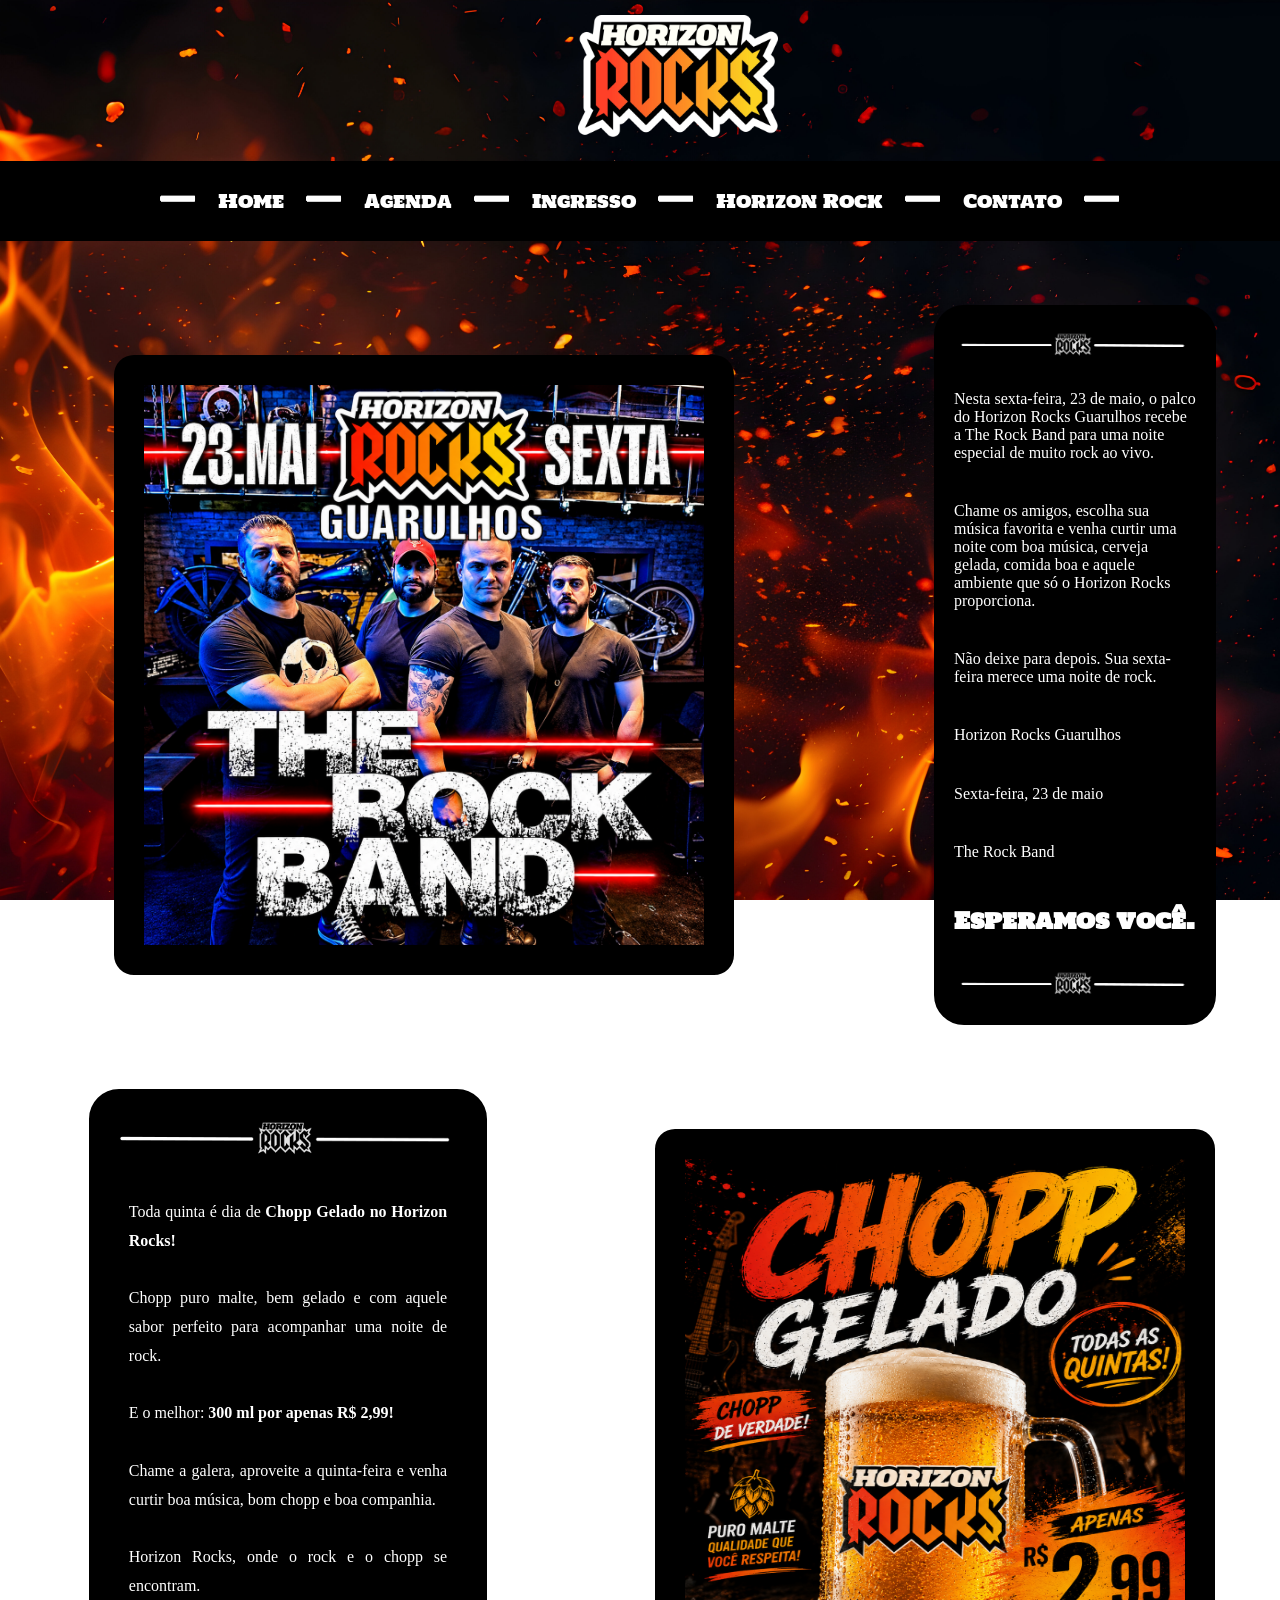
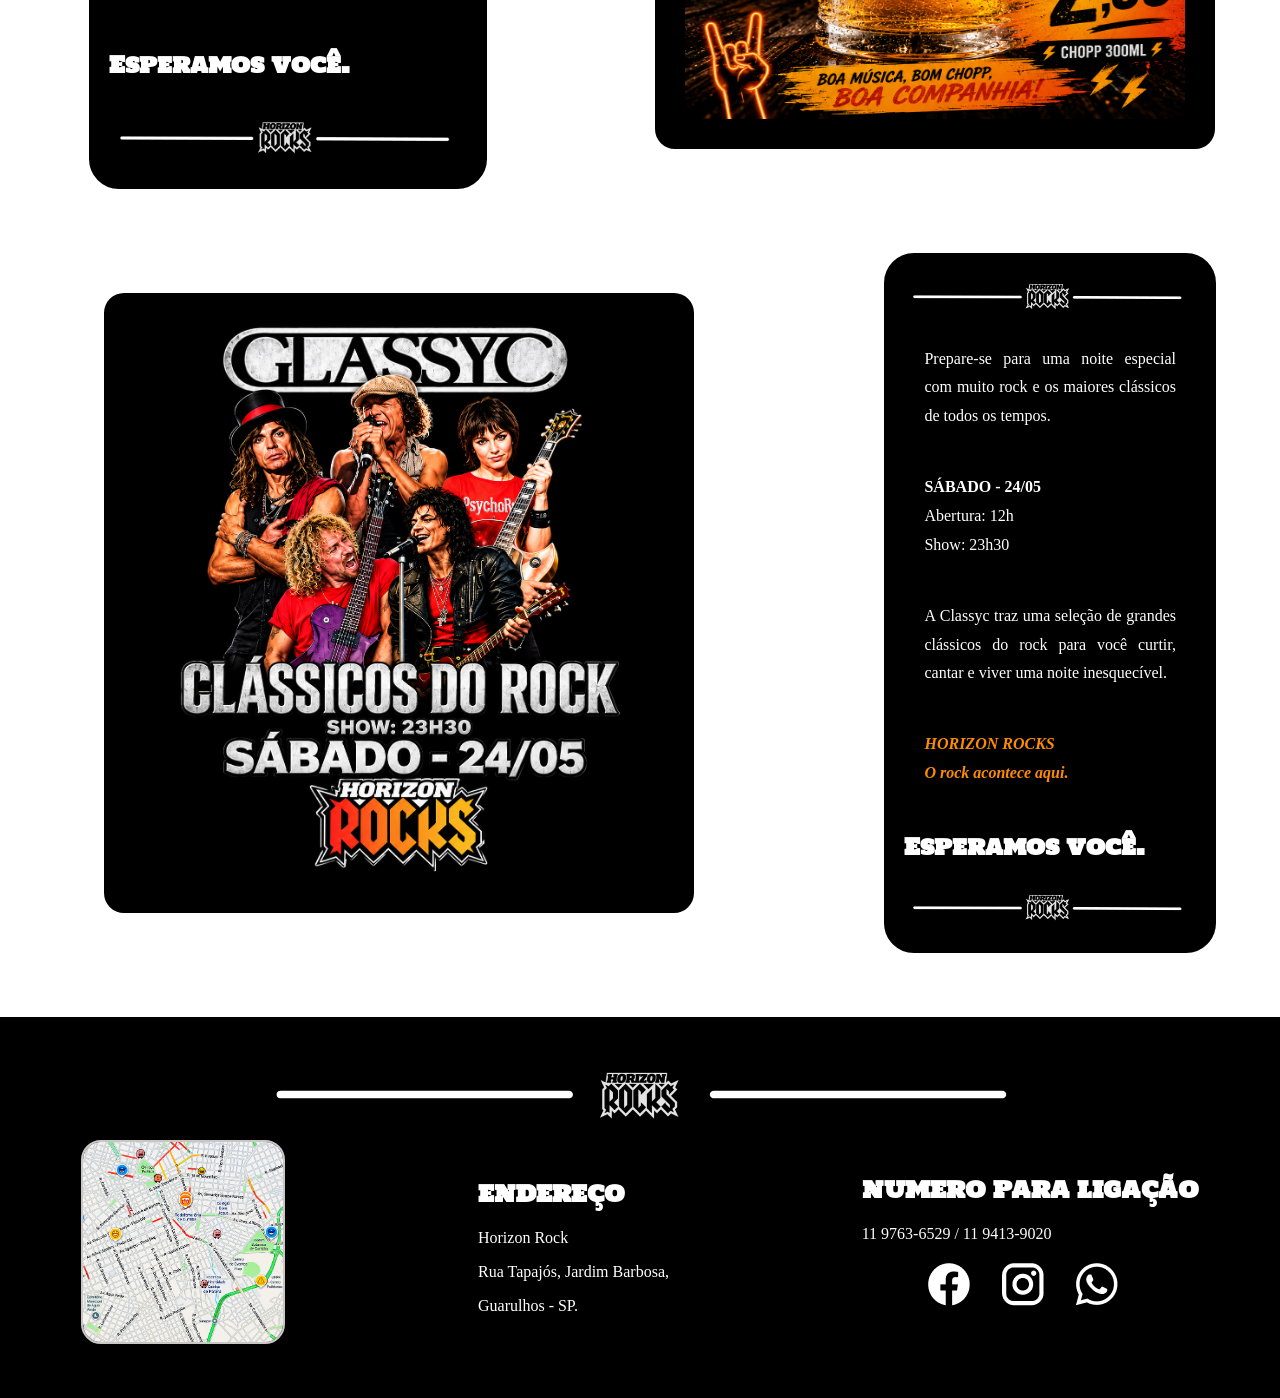
<file: agenda.html>
<!DOCTYPE html>
<html lang="pt-br">

<head>
    <meta charset="UTF-8">
    <meta name="viewport" content="width=device-width, initial-scale=1.0">
    <link rel="stylesheet" href="css/estilo.css">
    <link href="https://fonts.googleapis.com/css2?family=Holtwood+One+SC&display=swap" rel="stylesheet">
    <title>Agenda</title>
</head>

<body>
    <a href="index.html">
        <img src="img/LOGO.png" class="logo">
    </a>

    <nav>
        <img src="img/linha_nav.png" width="50" height="50">
        <a href="index.html" class="home">Home</a>
        <img src="img/linha_nav.png" width="50" height="50">
        <a href="agenda.html" class="agenda">Agenda</a>
        <img src="img/linha_nav.png" width="50" height="50">
        <a href="ingresso.html" class="ingresso">Ingresso</a>
        <img src="img/linha_nav.png" width="50" height="50">
        <a href="horizon_rock.html" class="rock">Horizon Rock</a>
        <img src="img/linha_nav.png" width="50" height="50">
        <a href="contato.html" class="contato">Contato</a>
        <img src="img/linha_nav.png" width="50" height="50">
    </nav>

    <main>

        <div class="container">
            <img src="img/Rock em Guarulhos.png" class="img_20">

            <div class="card1">
                <img src="img/img_1.png" class="img_1">

                <p>
                    Nesta sexta-feira, 23 de maio, o palco do Horizon Rocks Guarulhos recebe a The Rock Band para uma
                    noite
                    especial de muito rock ao vivo.
                </p>
                <p>
                    Chame os amigos, escolha sua música favorita e venha curtir uma noite com boa música, cerveja
                    gelada,
                    comida boa e aquele ambiente que só o Horizon Rocks proporciona.
                </p>
                <p>
                    Não deixe para depois. Sua sexta-feira merece uma noite de rock.
                </p>
                <p>
                    Horizon Rocks Guarulhos 
                </p>
                <p>
                    Sexta-feira, 23 de maio 
                </p>
                <p>
                    The Rock Band
                </p>

                <h2>Esperamos você.</h2>

                <img src="img/img_1.png" class="img_1">
            </div>
        </div>

        <div class="container_01">
            <div class="card2">
                <img src="img/img_1.png" class="img_1">

                <p>
                    Toda quinta é dia de <strong>Chopp Gelado no Horizon Rocks!</strong><br><br>

                    Chopp puro malte, bem gelado e com aquele sabor perfeito para acompanhar uma noite de rock.<br><br>

                    E o melhor: <strong>300 ml por apenas R$ 2,99!</strong><br><br>

                    Chame a galera, aproveite a quinta-feira e venha curtir boa música, bom chopp e boa
                    companhia.<br><br>

                    Horizon Rocks, onde o rock e o chopp se encontram.
                </p>

                <h2>Esperamos você.</h2>

                <img src="img/img_1.png" class="img_1">
            </div>

            <img src="img/Promocao_de_Chopp.png" class="img_21">
        </div>

        <div class="container">
            <img src="img/Rock Clássico.png" class="img_22">

            <div class="card3">
                <img src="img/img_1.png" class="img_1">

                <p>
                    Prepare-se para uma noite especial com muito rock e os maiores
                    clássicos de todos os tempos.
                </p>

                <p>
                    <strong>SÁBADO - 24/05</strong><br>
                    Abertura: 12h<br>
                    Show: 23h30
                </p>

                <p>
                    A Classyc traz uma seleção de grandes clássicos do rock para você
                    curtir, cantar e viver uma noite inesquecível.
                </p>

                <p class="slogan">
                    HORIZON ROCKS<br>
                    O rock acontece aqui.
                </p>

                <h2>Esperamos você.</h2>

                <img src="img/img_1.png" class="img_1">
            </div>
        </div>

    </main>

    <footer>
        <div class="logo-footer">
            <img src="img/footer.png" alt="Horizon Rocks">
        </div>

        <div class="conteudo-footer">

            <div>
                <img src="img/mapa.png" class="imagem6">
            </div>

            <div>
                <h2>ENDEREÇO</h2>
                <p>Horizon Rock</p>
                <p>Rua Tapajós, Jardim Barbosa,</p>
                <p>Guarulhos - SP.</p>
            </div>

            <div>
                <h2>NUMERO PARA LIGAÇÃO</h2>
                <p>11 9763-6529 / 11 9413-9020</p>
                <img src="img/iconis.png">
            </div>
        </div>
    </footer>
</body>

</html>
</file>
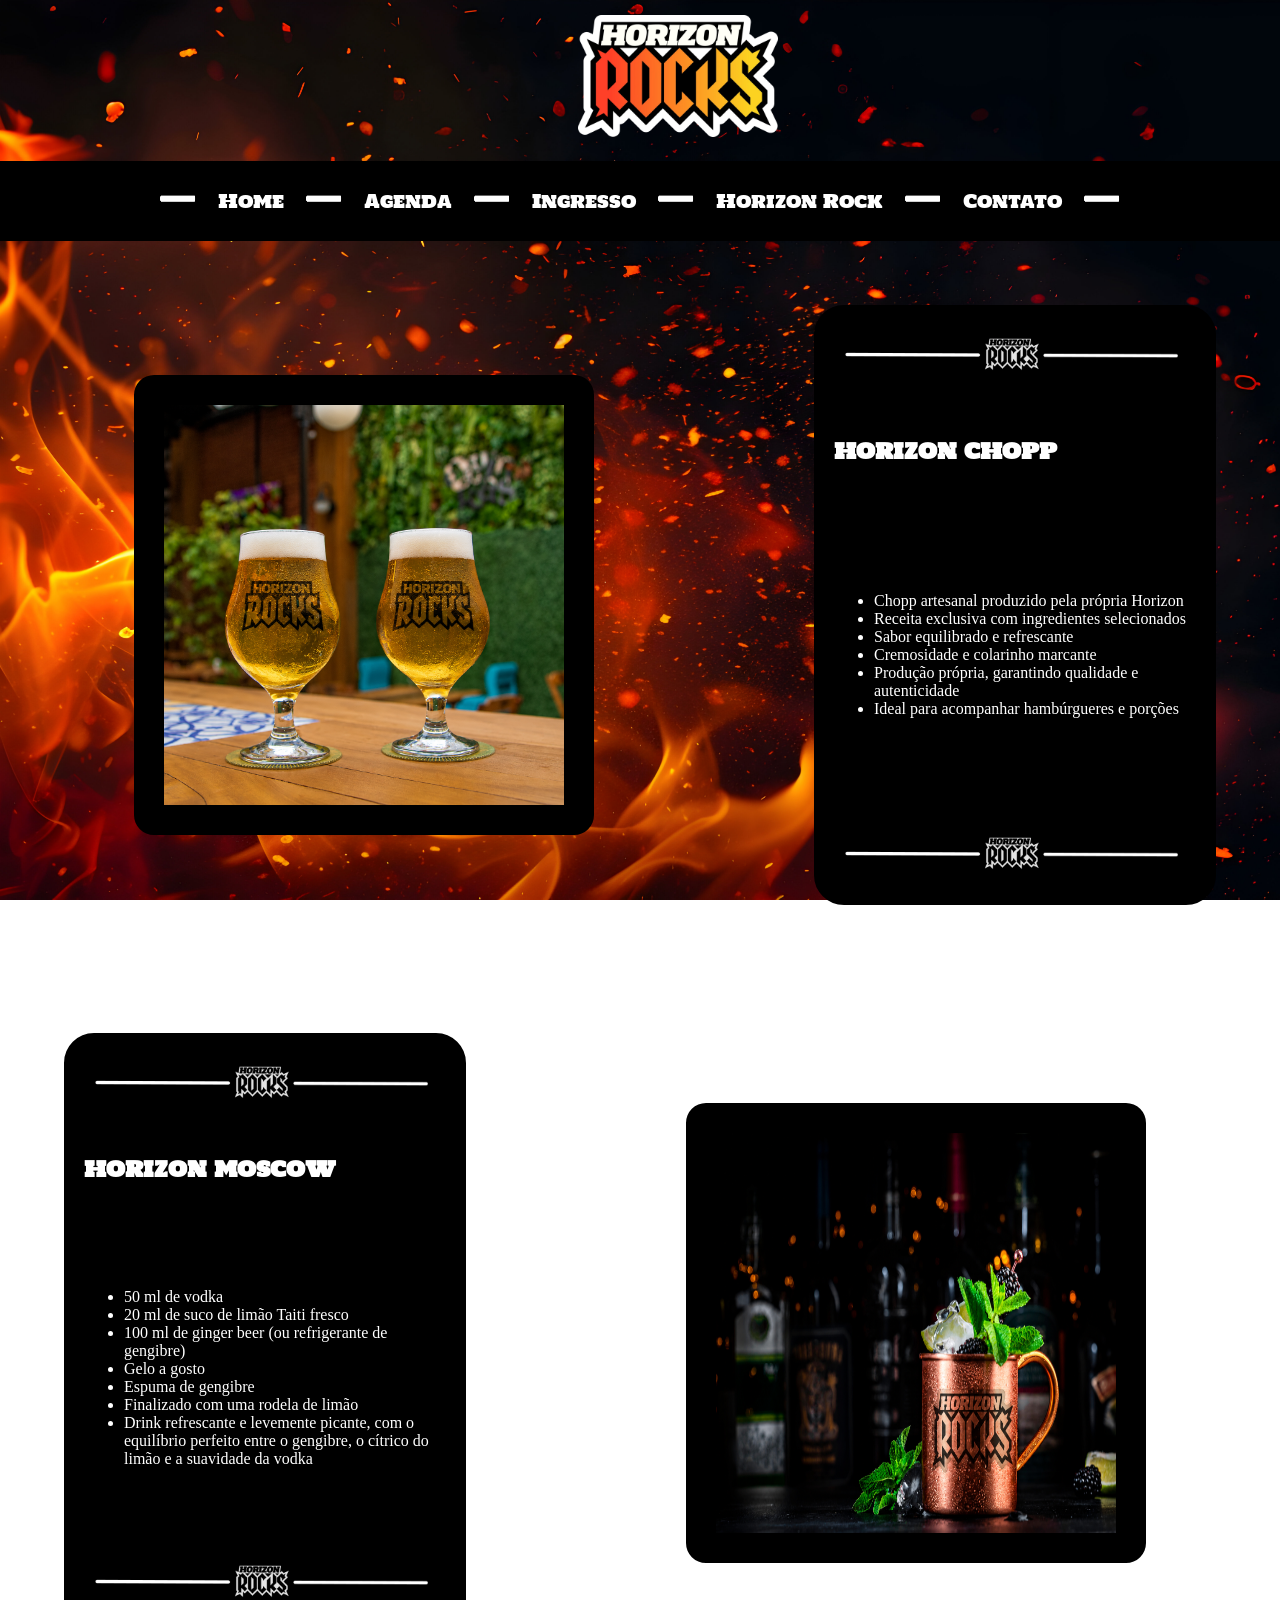
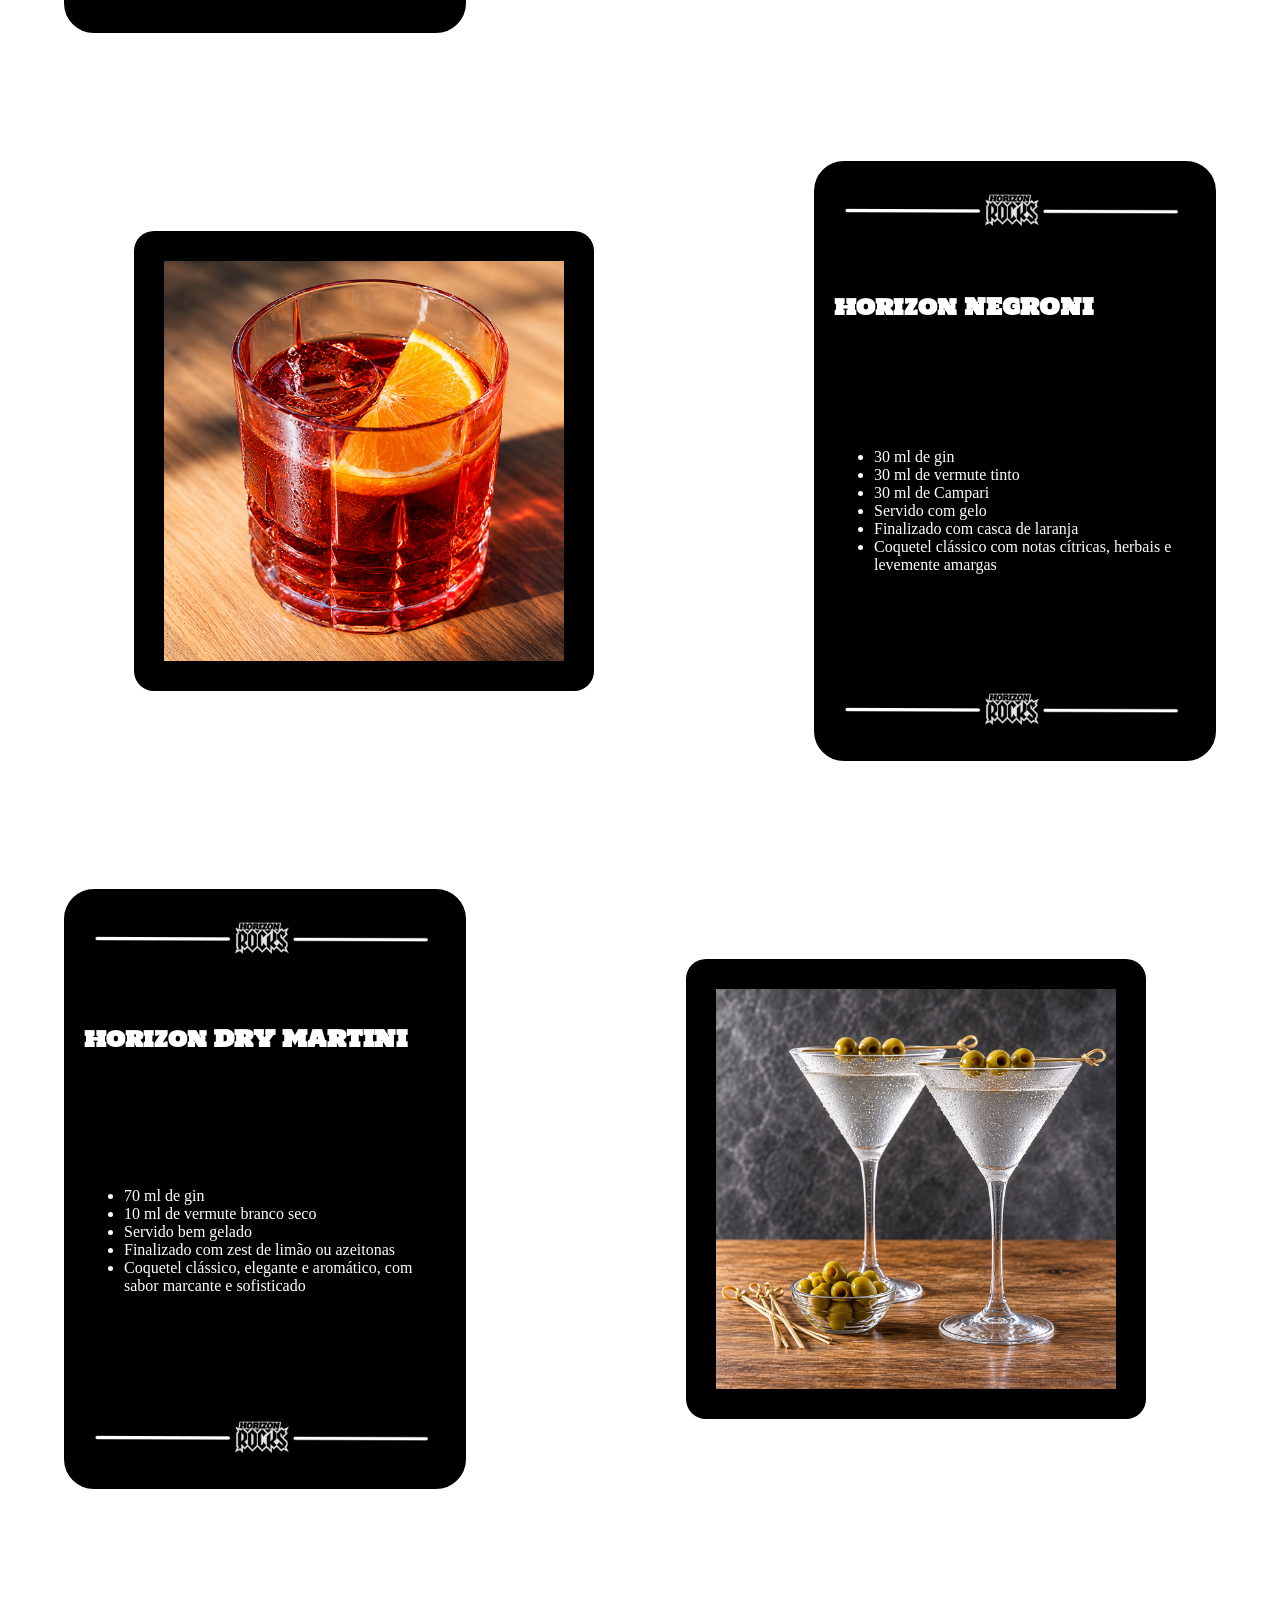
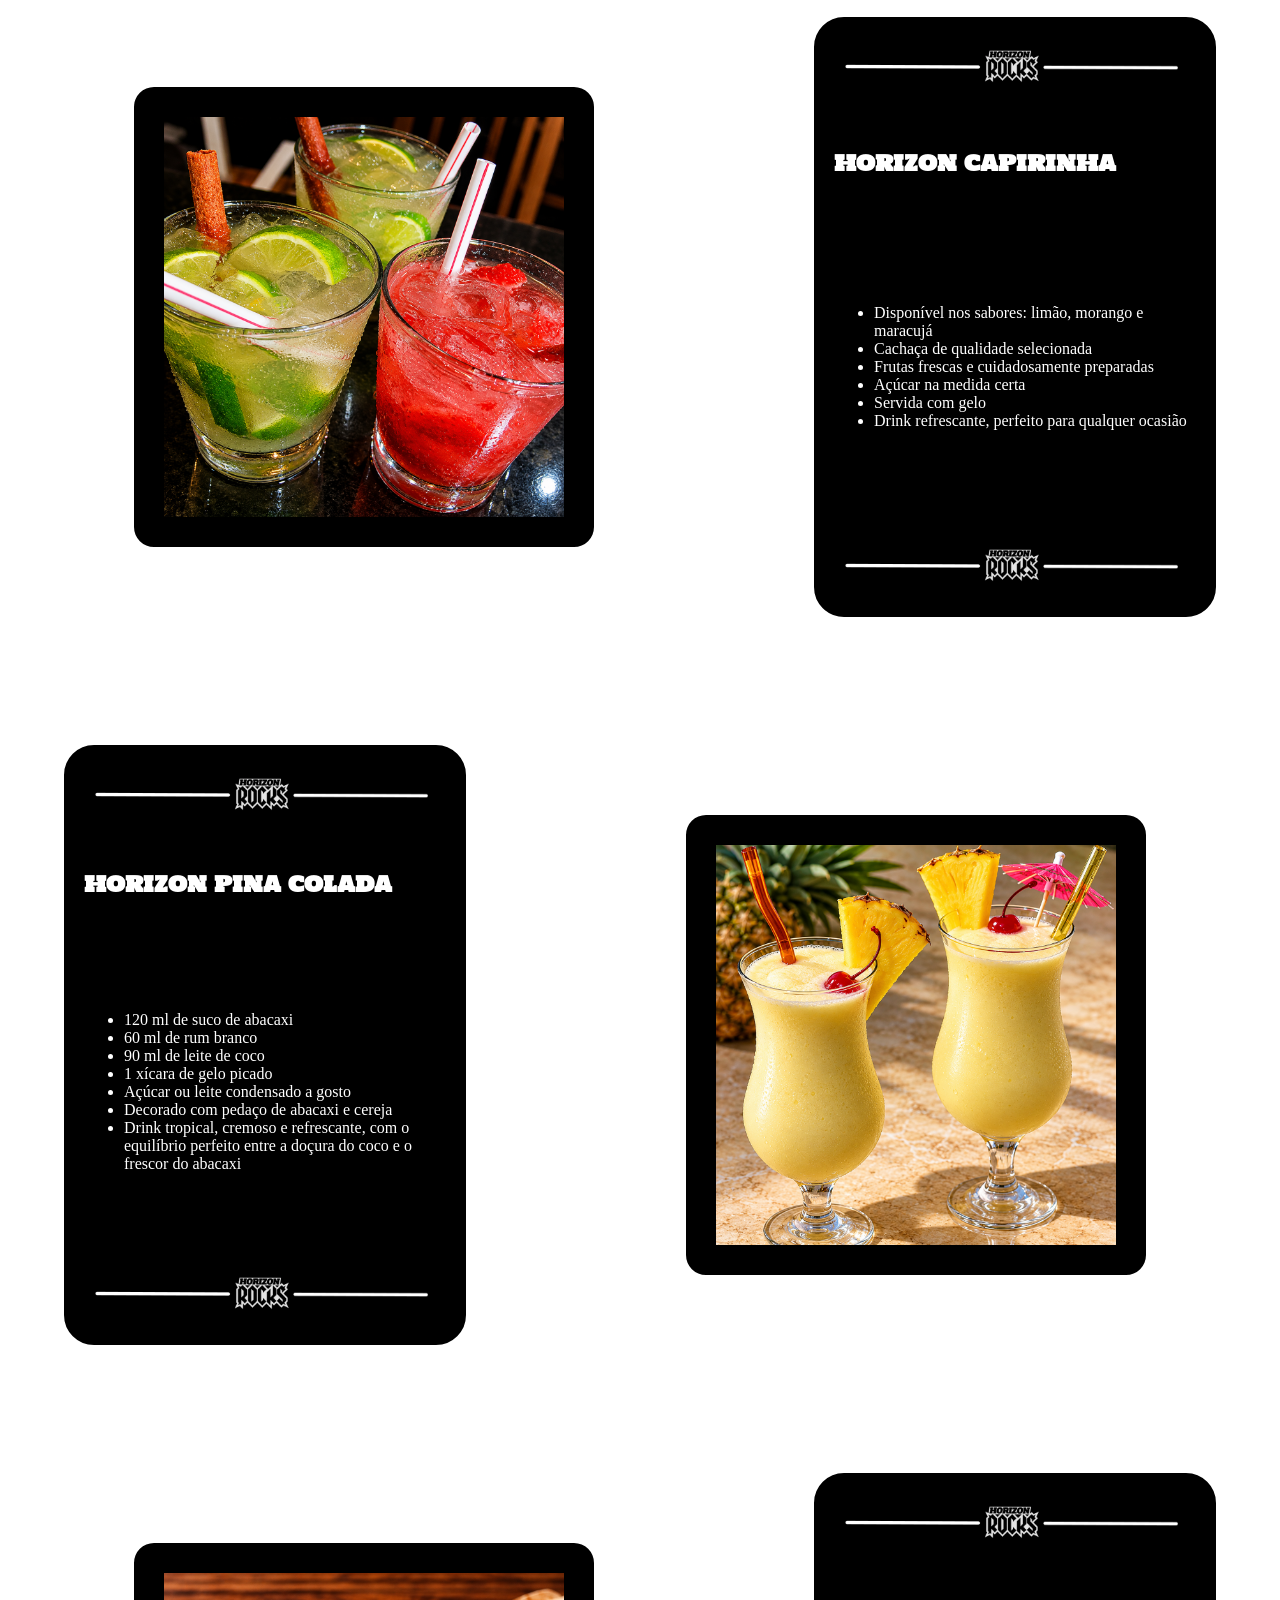
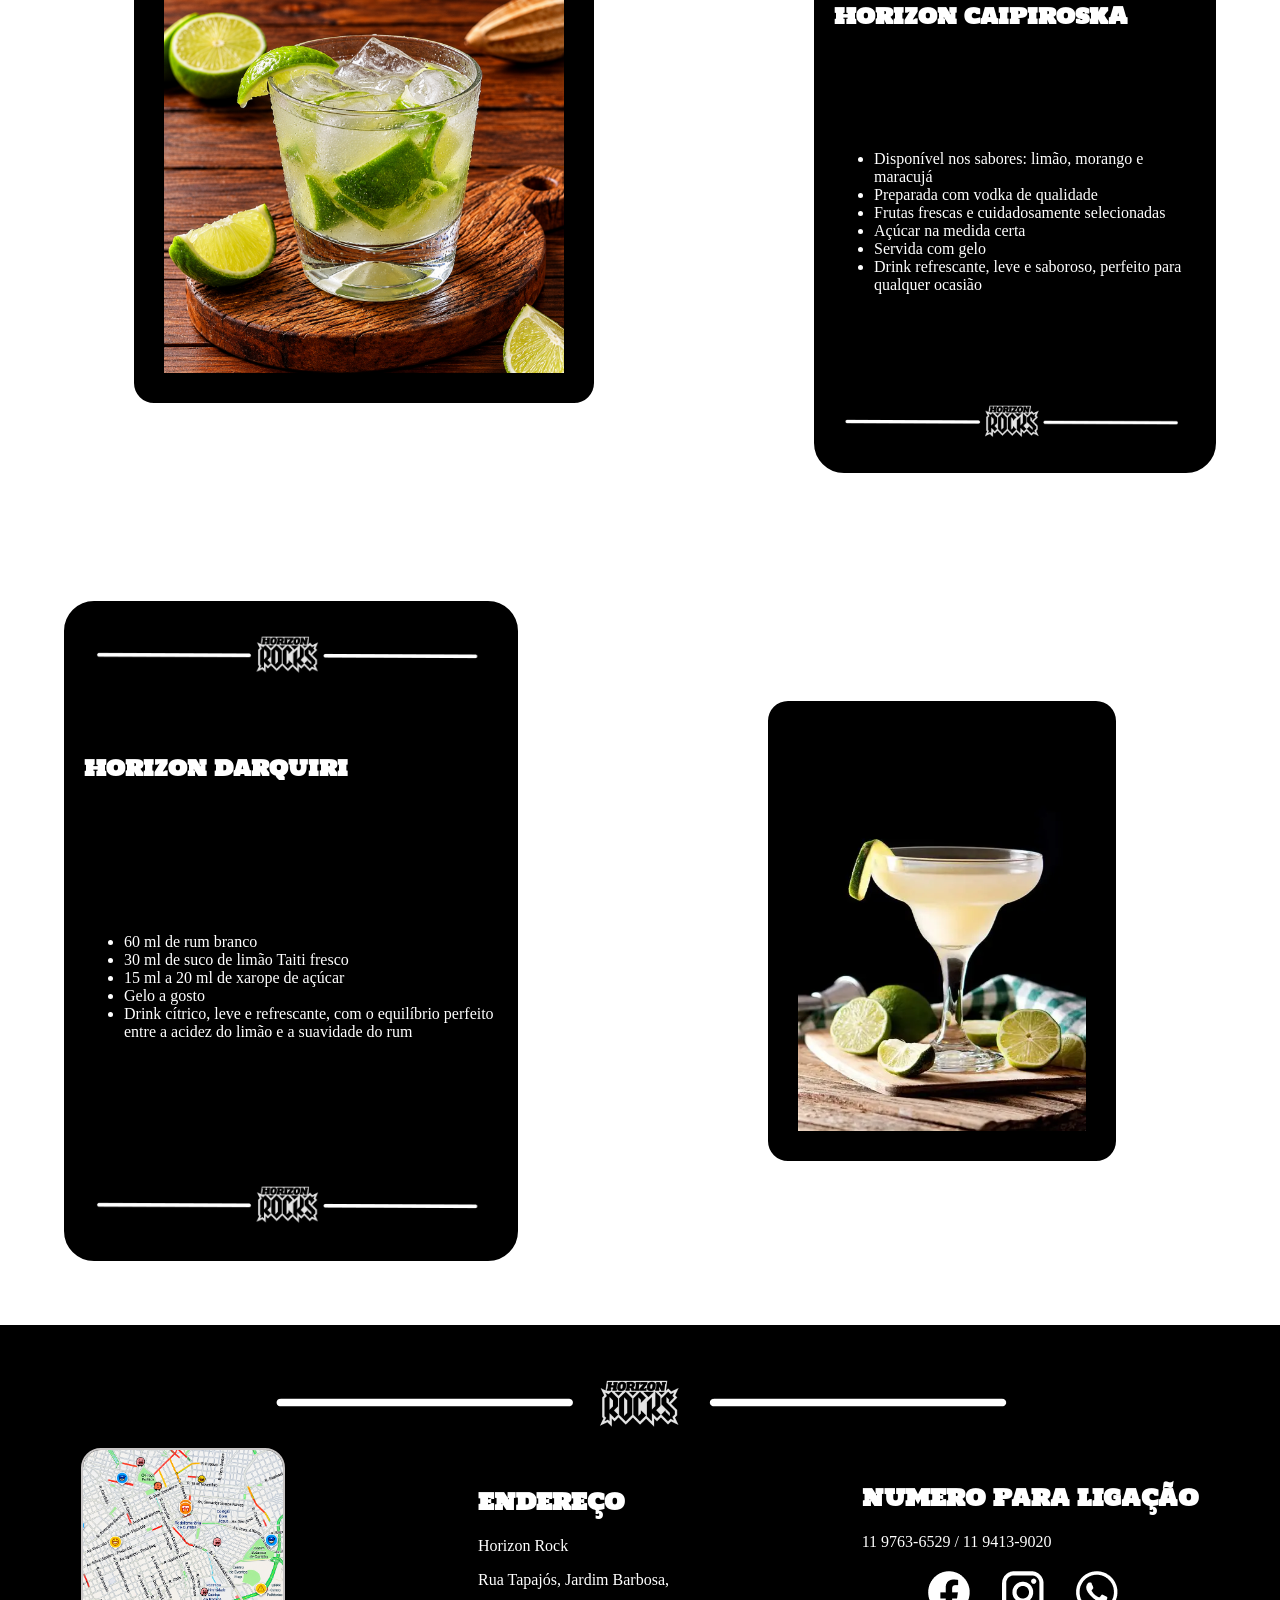
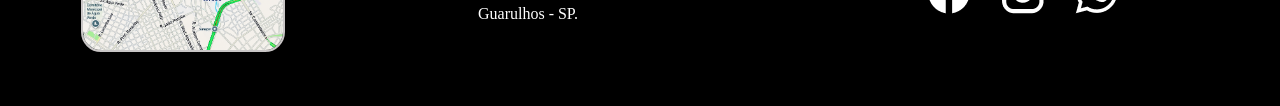
<file: beber.html>
<!DOCTYPE html>
<html lang="pt-br">

<head>
    <meta charset="UTF-8">
    <meta name="viewport" content="width=device-width, initial-scale=1.0">
    <link rel="stylesheet" href="css/estilo.css">
    <link href="https://fonts.googleapis.com/css2?family=Holtwood+One+SC&display=swap" rel="stylesheet">
    <title>Bebidas</title>
</head>

<body>
    <a href="index.html">
        <img src="img/LOGO.png" class="logo">
    </a>

       <nav>
        <img src="img/linha_nav.png" width="50" height="50">
        <a href="index.html" class="home">Home</a>
        <img src="img/linha_nav.png" width="50" height="50">
        <a href="agenda.html" class="agenda">Agenda</a>
        <img src="img/linha_nav.png" width="50" height="50">
        <a href="ingresso.html" class="ingresso">Ingresso</a>
        <img src="img/linha_nav.png" width="50" height="50">
        <a href="horizon_rock.html" class="rock">Horizon Rock</a>
        <img src="img/linha_nav.png" width="50" height="50">
        <a href="contato.html" class="contato">Contato</a>
        <img src="img/linha_nav.png" width="50" height="50">
    </nav>

    <main>

        <div class="container">
            <img src="img/Dois Chopes.png" class="img_12">

            <div class="card14">
                <img src="img/img_1.png" class="img_1">

                <h2>horizon chopp</h2>

                <p>
                <ul>
                    <li>Chopp artesanal produzido pela própria Horizon</li>
                    <li>Receita exclusiva com ingredientes selecionados</li>
                    <li>Sabor equilibrado e refrescante</li>
                    <li>Cremosidade e colarinho marcante</li>
                    <li>Produção própria, garantindo qualidade e autenticidade</li>
                    <li>Ideal para acompanhar hambúrgueres e porções</li>
                </ul>
                </p>

                <img src="img/img_1.png" class="img_1">

            </div>

        </div>

        <div class="container">
            <div class="card15">
                <img src="img/img_1.png" class="img_1">

                <h2>horizon moscow</h2>

                <p>
                <ul>
                    <li>50 ml de vodka</li>
                    <li>20 ml de suco de limão Taiti fresco</li>
                    <li>100 ml de ginger beer (ou refrigerante de gengibre)</li>
                    <li>Gelo a gosto</li>
                    <li>Espuma de gengibre</li>
                    <li>Finalizado com uma rodela de limão</li>
                    <li>Drink refrescante e levemente picante, com o equilíbrio perfeito entre o gengibre, o cítrico do
                        limão e a suavidade da vodka</li>
                </ul>
                </p>

                <img src="img/img_1.png" class="img_1">

            </div>

            <img src="img/Caneca Bar Dramático.png" class="img_13">
        </div>

        <div class="container">
            <img src="img/Coquetel Rubi.png" class="img_14">

            <div class="card16">
                <img src="img/img_1.png" class="img_1">

                <h2>horizon NEGRONI</h2>

                <p>
                <ul>
                    <li>30 ml de gin</li>
                    <li>30 ml de vermute tinto</li>
                    <li>30 ml de Campari</li>
                    <li>Servido com gelo</li>
                    <li>Finalizado com casca de laranja</li>
                    <li>Coquetel clássico com notas cítricas, herbais e levemente amargas</li>
                </ul>
                </p>

                <img src="img/img_1.png" class="img_1">
            </div>
        </div>

        <div class="container">
            <div class="card17">
                <img src="img/img_1.png" class="img_1">

                <h2>horizon DRY MARTINI</h2>

                <p>
                <ul>
                    <li>70 ml de gin</li>
                    <li>10 ml de vermute branco seco</li>
                    <li>Servido bem gelado</li>
                    <li>Finalizado com zest de limão ou azeitonas</li>
                    <li>Coquetel clássico, elegante e aromático, com sabor marcante e sofisticado</li>
                </ul>
                </p>

                <img src="img/img_1.png" class="img_1">
            </div>
            <img src="img/Martinis Gelados.png" class="img_15">
        </div>

        <div class="container">
            <img src="img/Coquetéis Frutados.png" class="img_16">

            <div class="card18">
                <img src="img/img_1.png" class="img_1">

                <h2>horizon capirinha</h2>

                <p>
                <ul>
                    <li>Disponível nos sabores: limão, morango e maracujá</li>
                    <li>Cachaça de qualidade selecionada</li>
                    <li>Frutas frescas e cuidadosamente preparadas</li>
                    <li>Açúcar na medida certa</li>
                    <li>Servida com gelo</li>
                    <li>Drink refrescante, perfeito para qualquer ocasião</li>
                </ul>
                </p>

                <img src="img/img_1.png" class="img_1">
            </div>
        </div>

        <div class="container">
            <div class="card19">
                <img src="img/img_1.png" class="img_1">

                <h2>horizon pina colada</h2>

                <p>
                <ul>
                    <li>120 ml de suco de abacaxi</li>
                    <li>60 ml de rum branco</li>
                    <li>90 ml de leite de coco</li>
                    <li>1 xícara de gelo picado</li>
                    <li>Açúcar ou leite condensado a gosto</li>
                    <li>Decorado com pedaço de abacaxi e cereja</li>
                    <li>Drink tropical, cremoso e refrescante, com o equilíbrio perfeito entre a doçura do coco e o
                        frescor do abacaxi</li>
                </ul>
                </p>

                <img src="img/img_1.png" class="img_1">
            </div>
            <img src="img/Coquetéis Abacaxi ao Sol.png" class="img_17">
        </div>

        <div class="container">
            <img src="img/Caipirinha Limões.png" class="img_18">

            <div class="card20">
                <img src="img/img_1.png" class="img_1">

                <h2>horizon caipiroskA</h2>

                <p>
                <ul>
                    <li>Disponível nos sabores: limão, morango e maracujá</li>
                    <li>Preparada com vodka de qualidade</li>
                    <li>Frutas frescas e cuidadosamente selecionadas</li>
                    <li>Açúcar na medida certa</li>
                    <li>Servida com gelo</li>
                    <li>Drink refrescante, leve e saboroso, perfeito para qualquer ocasião</li>
                </ul>
                </p>

                <img src="img/img_1.png" class="img_1">
            </div>
        </div>

        <div class="container">
            <div class="card21">
                <img src="img/img_1.png" class="img_1">

                <h2>horizon darquiri</h2>

                <p>
                <ul>
                    <li>60 ml de rum branco</li>
                    <li>30 ml de suco de limão Taiti fresco</li>
                    <li>15 ml a 20 ml de xarope de açúcar</li>
                    <li>Gelo a gosto</li>
                    <li>Drink cítrico, leve e refrescante, com o equilíbrio perfeito entre a acidez do limão e a
                        suavidade do rum</li>
                </ul>
                </p>

                <img src="img/img_1.png" class="img_1">
            </div>
            <img src="img/daiquiri_02.webp" class="img_19">
        </div>

    </main>

    <footer>
        <div class="logo-footer">
            <img src="img/footer.png" alt="Horizon Rocks">
        </div>

        <div class="conteudo-footer">

            <div>
                <img src="img/mapa.png" class="imagem6">
            </div>

            <div>
                <h2>ENDEREÇO</h2>
                <p>Horizon Rock</p>
                <p>Rua Tapajós, Jardim Barbosa,</p>
                <p>Guarulhos - SP.</p>
            </div>

            <div>
                <h2>NUMERO PARA LIGAÇÃO</h2>
                <p>11 9763-6529 / 11 9413-9020</p>
                <img src="img/iconis.png">
            </div>
        </div>
    </footer>
</body>

</html>
</file>
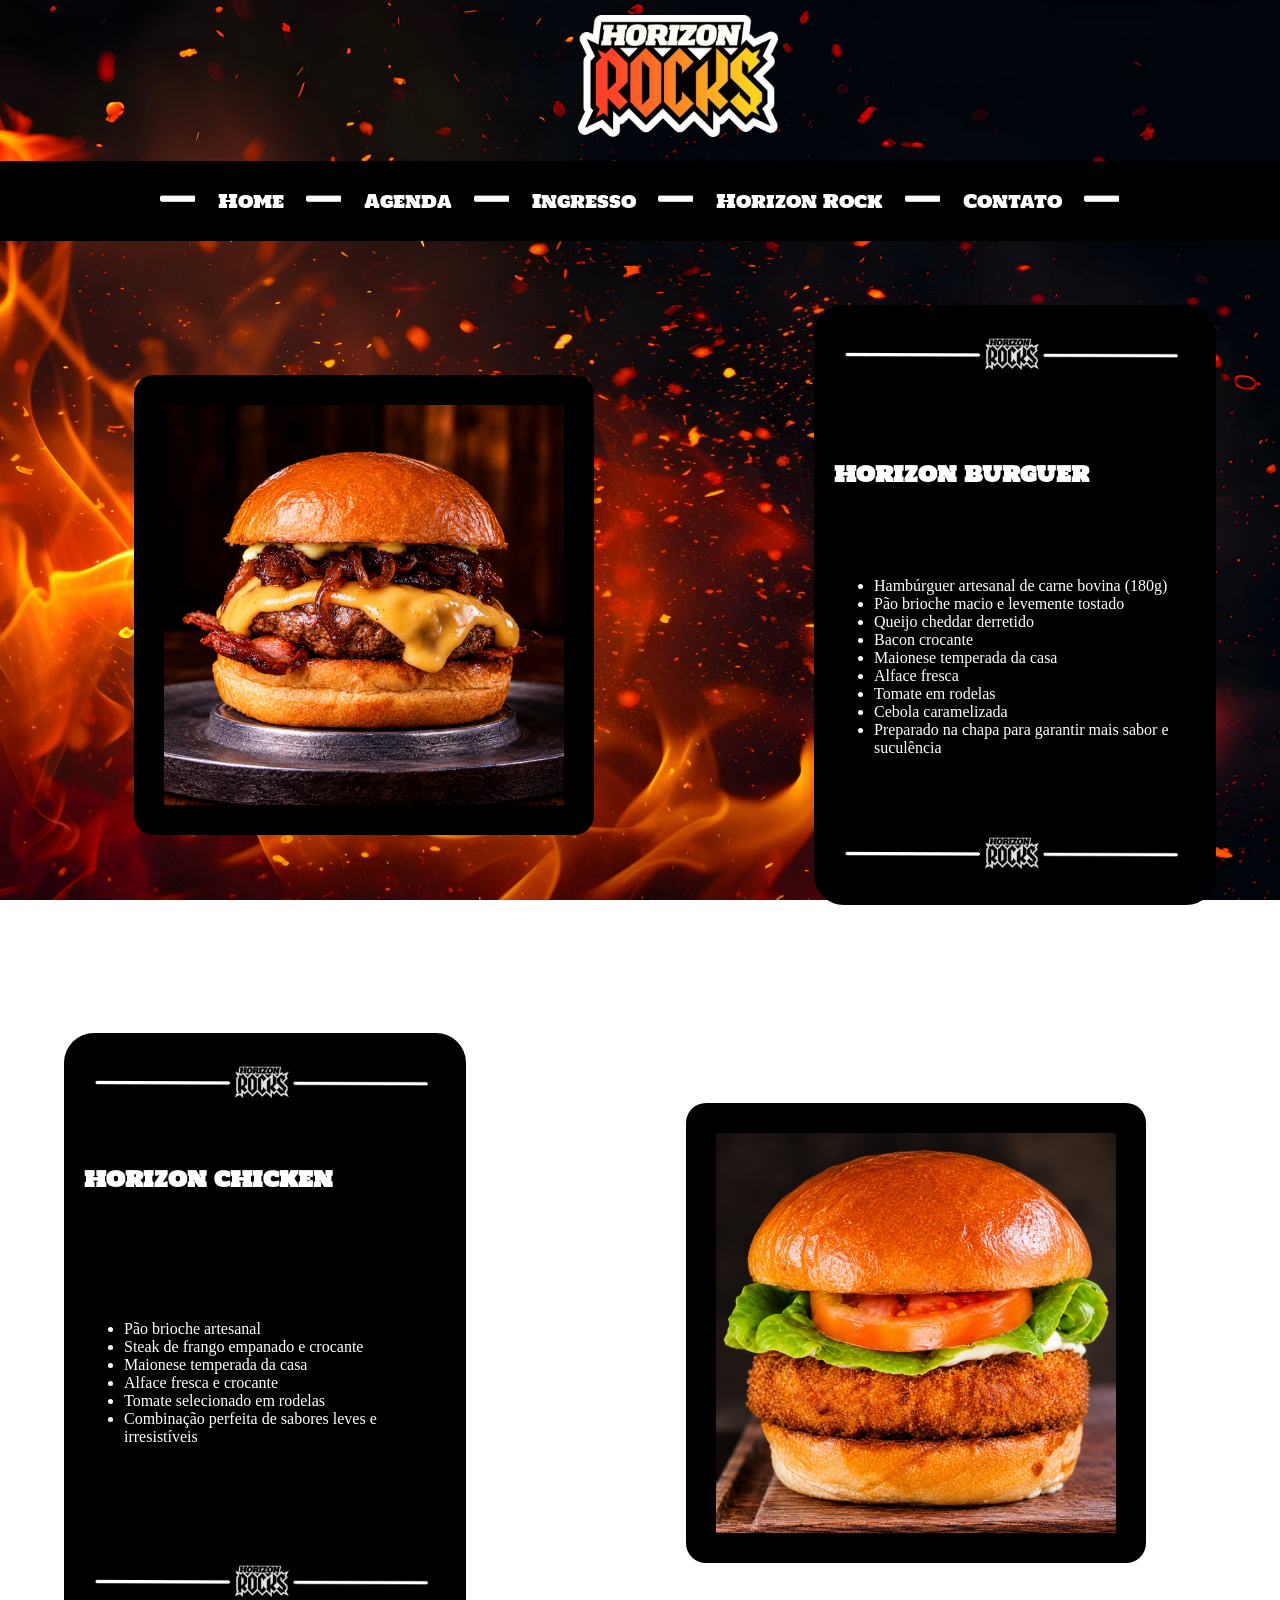
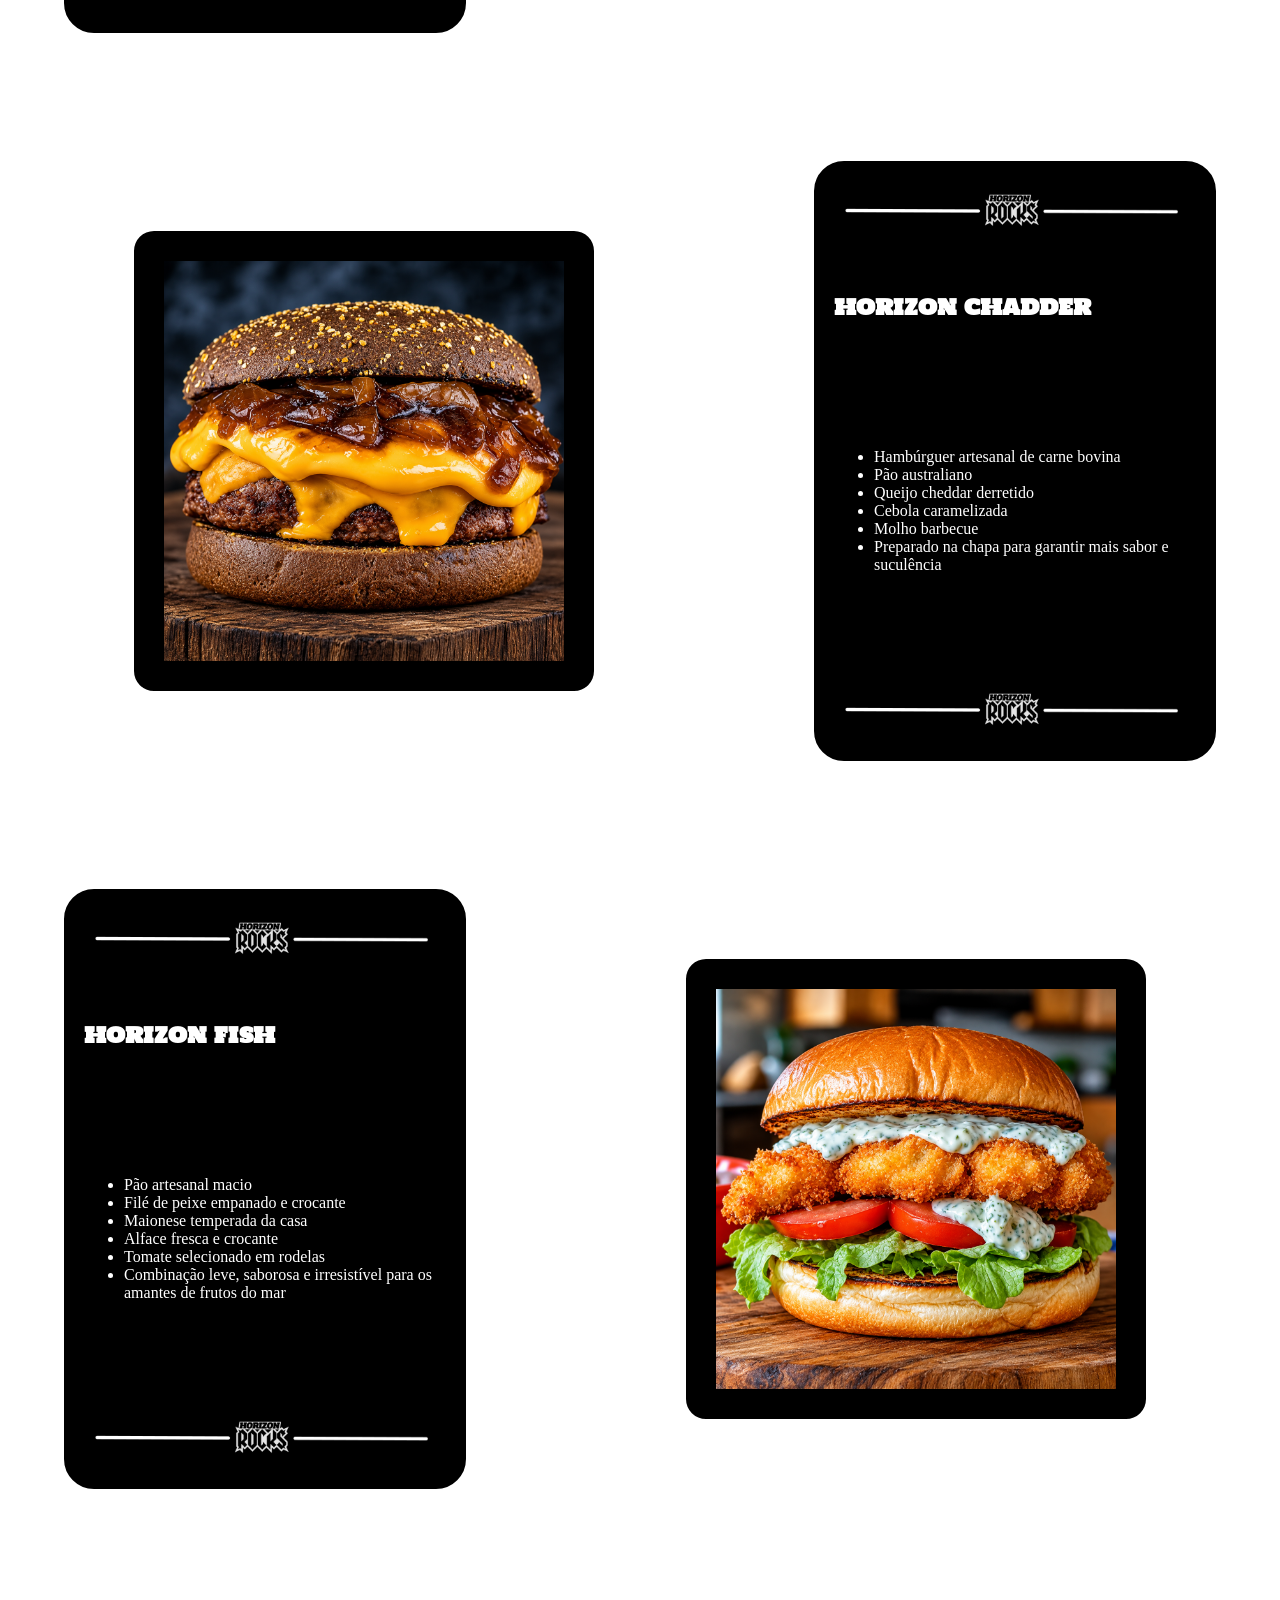
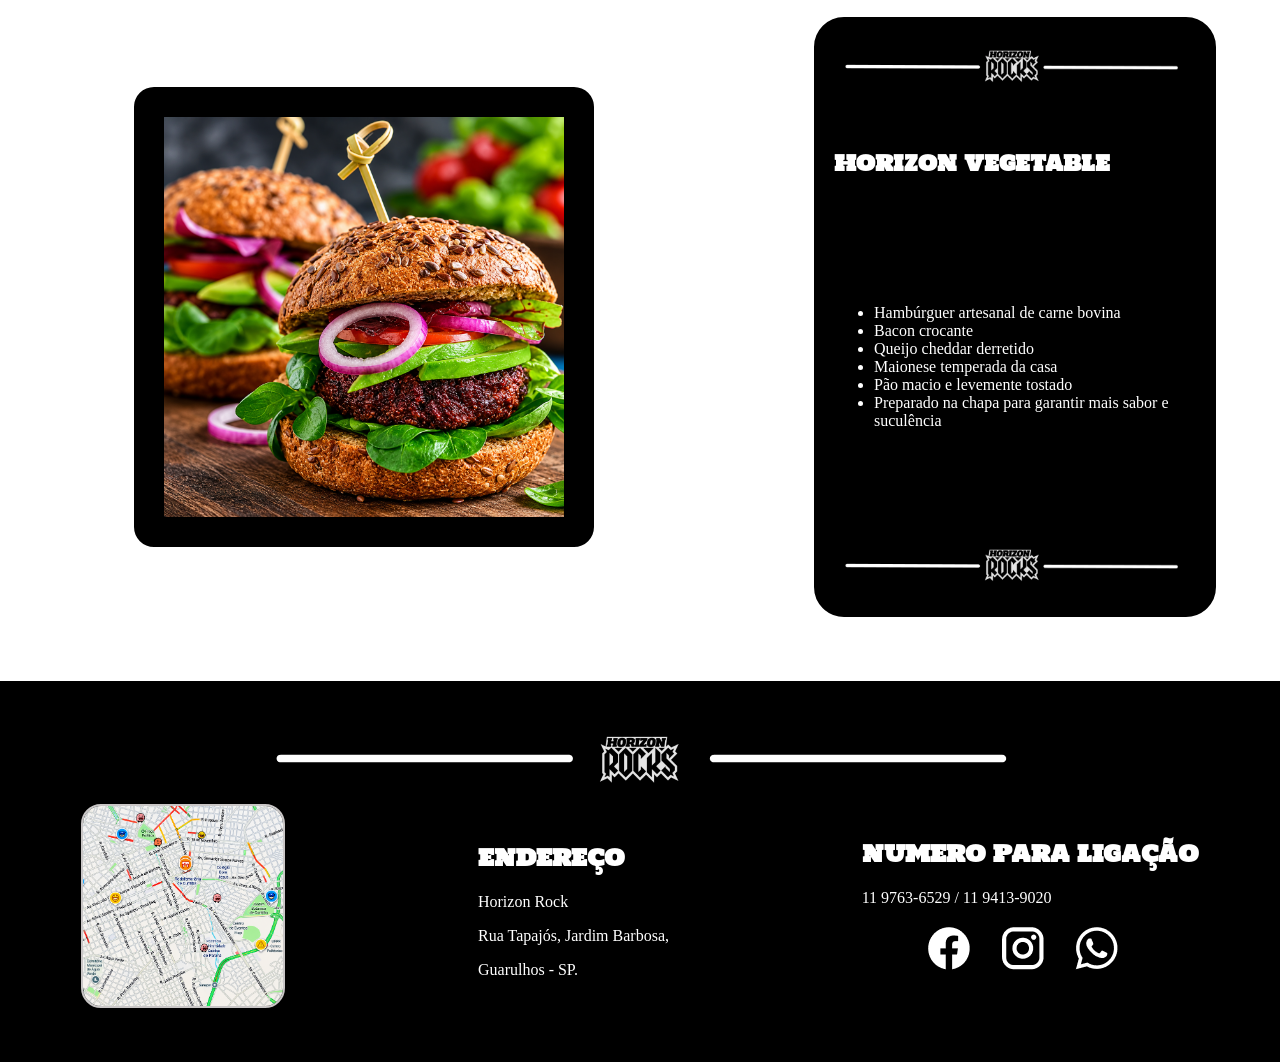
<file: comer.html>
<!DOCTYPE html>
<html lang="pt-br">

<head>
    <meta charset="UTF-8">
    <meta name="viewport" content="width=device-width, initial-scale=1.0">
    <link rel="stylesheet" href="css/estilo.css">
    <link href="https://fonts.googleapis.com/css2?family=Holtwood+One+SC&display=swap" rel="stylesheet">
    <title>Comidas</title>
</head>

<body>
    <a href="index.html">
        <img src="img/LOGO.png" class="logo">
    </a>

       <nav>
        <img src="img/linha_nav.png" width="50" height="50">
        <a href="index.html" class="home">Home</a>
        <img src="img/linha_nav.png" width="50" height="50">
        <a href="agenda.html" class="agenda">Agenda</a>
        <img src="img/linha_nav.png" width="50" height="50">
        <a href="ingresso.html" class="ingresso">Ingresso</a>
        <img src="img/linha_nav.png" width="50" height="50">
        <a href="horizon_rock.html" class="rock">Horizon Rock</a>
        <img src="img/linha_nav.png" width="50" height="50">
        <a href="contato.html" class="contato">Contato</a>
        <img src="img/linha_nav.png" width="50" height="50">
    </nav>

    <main>

        <div class="container">
            <img src="img/Cheeseburger bacon.png" class="img_7">

            <div class="card9">
                <img src="img/img_1.png" class="img_1">

                <h2>horizon burguer</h2>

                <ul>
                    <li>Hambúrguer artesanal de carne bovina (180g)</li>
                    <li>Pão brioche macio e levemente tostado</li>
                    <li>Queijo cheddar derretido</li>
                    <li>Bacon crocante</li>
                    <li>Maionese temperada da casa</li>
                    <li>Alface fresca</li>
                    <li>Tomate em rodelas</li>
                    <li>Cebola caramelizada</li>
                    <li>Preparado na chapa para garantir mais sabor e suculência</li>
                </ul>

                <img src="img/img_1.png" class="img_1">

            </div>

        </div>

        <div class="container">
            <div class="card10">
                <img src="img/img_1.png" class="img_1">

                <h2>horizon chicken</h2>

                <p>
                <ul>
                    <li>Pão brioche artesanal</li>
                    <li>Steak de frango empanado e crocante</li>
                    <li>Maionese temperada da casa</li>
                    <li>Alface fresca e crocante</li>
                    <li>Tomate selecionado em rodelas</li>
                    <li>Combinação perfeita de sabores leves e irresistíveis</li>
                </ul>
                </p>

                <img src="img/img_1.png" class="img_1">
            </div>

            <img src="img/Hambúrguer Crocante.png" class="img_8">
        </div>

        <div class="container">
            <img src="img/Cheeseburger Duplo com Queijo.png" class="img_9">

            <div class="card11">
                <img src="img/img_1.png" class="img_1">

                <h2>horizon chadder</h2>

                <p>
                <ul>
                    <li>Hambúrguer artesanal de carne bovina</li>
                    <li>Pão australiano</li>
                    <li>Queijo cheddar derretido</li>
                    <li>Cebola caramelizada</li>
                    <li>Molho barbecue</li>
                    <li>Preparado na chapa para garantir mais sabor e suculência</li>
                </ul>
                </p>

                <img src="img/img_1.png" class="img_1">
            </div>
        </div>

        <div class="container">
            <div class="card12">
                <img src="img/img_1.png" class="img_1">

                <h2>horizon fish</h2>

                <p>
                <ul>
                    <li>Pão artesanal macio</li>
                    <li>Filé de peixe empanado e crocante</li>
                    <li>Maionese temperada da casa</li>
                    <li>Alface fresca e crocante</li>
                    <li>Tomate selecionado em rodelas</li>
                    <li>Combinação leve, saborosa e irresistível para os amantes de frutos do mar</li>
                </ul>
                </p>

                <img src="img/img_1.png" class="img_1">
            </div>
            <img src="img/Hambúrguer Molho de Ervas.png" class="img_10">
        </div>

        <div class="container">
            <img src="img/Hambúrguer Ingredientes Frescos.png" class="img_11">

            <div class="card13">
                <img src="img/img_1.png" class="img_1">

                <h2>horizon vegetable</h2>

                <p>
                <ul>
                    <li>Hambúrguer artesanal de carne bovina</li>
                    <li>Bacon crocante</li>
                    <li>Queijo cheddar derretido</li>
                    <li>Maionese temperada da casa</li>
                    <li>Pão macio e levemente tostado</li>
                    <li>Preparado na chapa para garantir mais sabor e suculência</li>
                </ul>
                </p>

                <img src="img/img_1.png" class="img_1">
            </div>
        </div>

    </main>

    <footer>
        <div class="logo-footer">
            <img src="img/footer.png" alt="Horizon Rocks">
        </div>

        <div class="conteudo-footer">

            <div>
                <img src="img/mapa.png" class="imagem6">
            </div>

            <div>
                <h2>ENDEREÇO</h2>
                <p>Horizon Rock</p>
                <p>Rua Tapajós, Jardim Barbosa,</p>
                <p>Guarulhos - SP.</p>
            </div>

            <div>
                <h2>NUMERO PARA LIGAÇÃO</h2>
                <p>11 9763-6529 / 11 9413-9020</p>
                <img src="img/iconis.png">
            </div>
        </div>
    </footer>
</body>

</html>
</file>
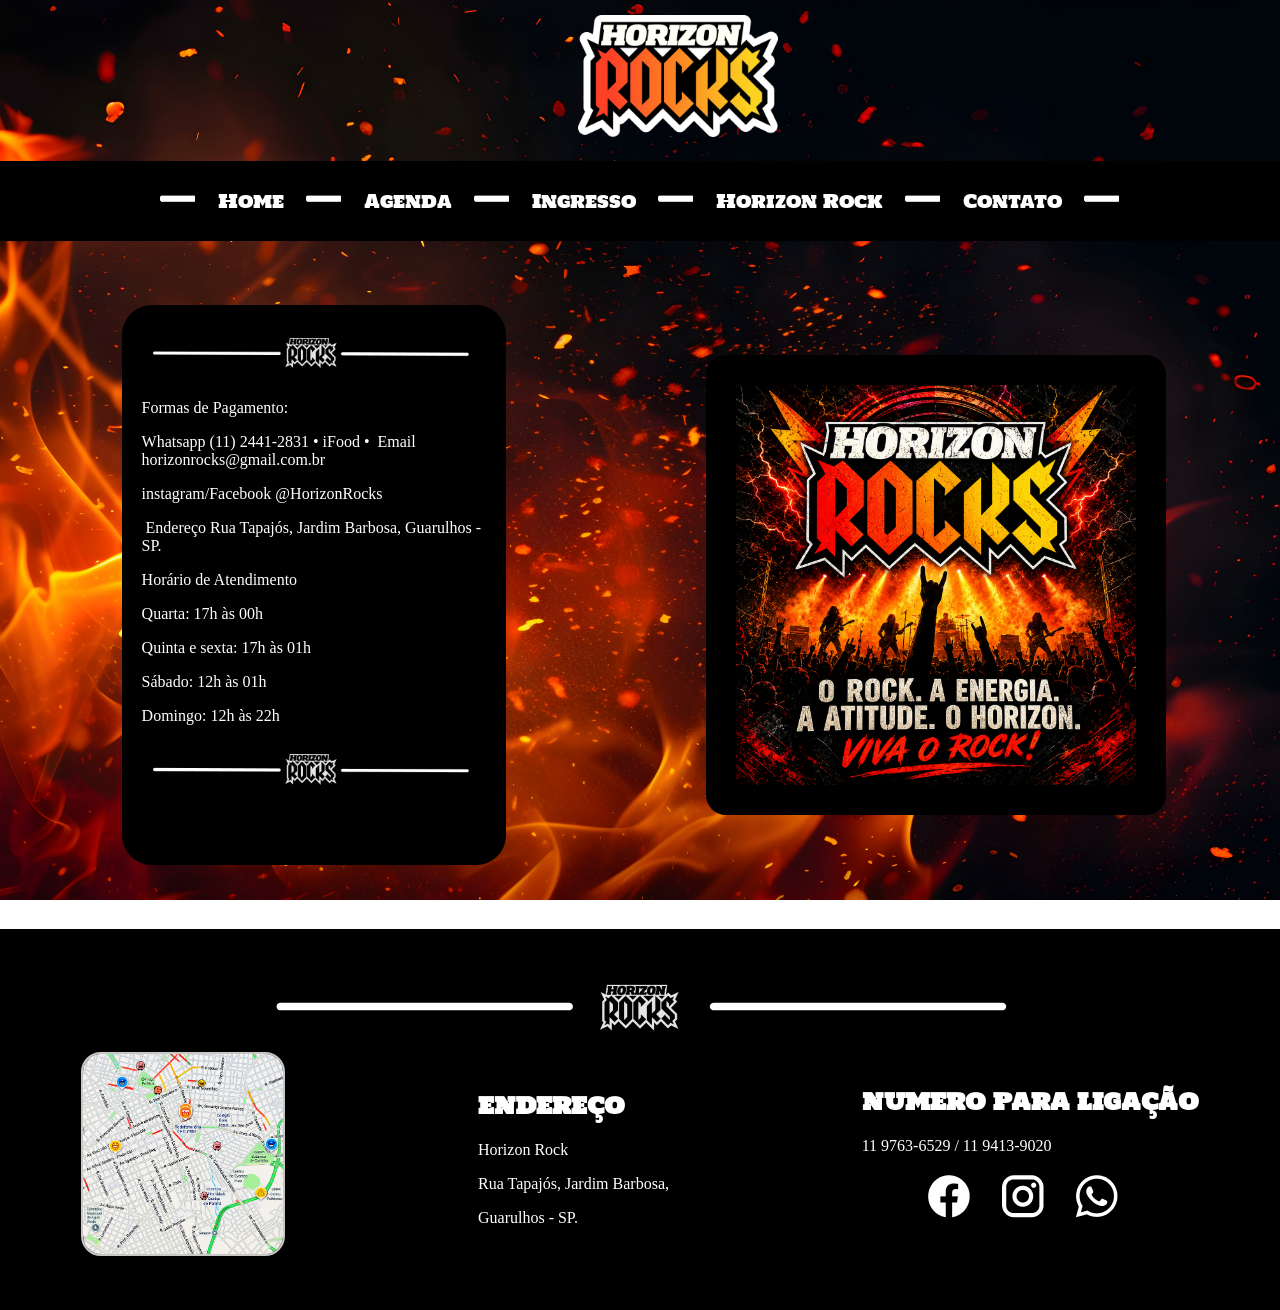
<file: contato.html>
<!DOCTYPE html>
<html lang="pt-br">

<head>
    <meta charset="UTF-8">
    <meta name="viewport" content="width=device-width, initial-scale=1.0">
    <link rel="stylesheet" href="css/estilo.css">
    <link href="https://fonts.googleapis.com/css2?family=Holtwood+One+SC&display=swap" rel="stylesheet">
    <title>Contato</title>
</head>

<body>
    <a href="index.html">
        <img src="img/LOGO.png" class="logo">
    </a>

    <nav>
        <img src="img/linha_nav.png" width="50" height="50">
        <a href="index.html" class="home">Home</a>
        <img src="img/linha_nav.png" width="50" height="50">
        <a href="agenda.html" class="agenda">Agenda</a>
        <img src="img/linha_nav.png" width="50" height="50">
        <a href="ingresso.html" class="ingresso">Ingresso</a>
        <img src="img/linha_nav.png" width="50" height="50">
        <a href="horizon_rock.html" class="rock">Horizon Rock</a>
        <img src="img/linha_nav.png" width="50" height="50">
        <a href="contato.html" class="contato">Contato</a>
        <img src="img/linha_nav.png" width="50" height="50">
    </nav>

    <main>
        <div class="container">

            <div class="card8">

                <img src="img/img_1.png" class="img_1">

                <p>
                    Formas de Pagamento:
                </p>

                <p>
                    Whatsapp
                    (11) 2441-2831 • iFood •
                     Email
                    horizonrocks@gmail.com.br
                </p>

                <p>
                    instagram/Facebook
                    @HorizonRocks
                </p>
                <p>
                     Endereço
                    Rua Tapajós, Jardim Barbosa, Guarulhos - SP.
                </p>

                <p>
                    Horário de Atendimento
                </p>

                <p>
                    Quarta: 17h às 00h
                </p>

                <p>
                    Quinta e sexta: 17h às 01h
                </p>

                <p>
                    Sábado: 12h às 01h
                </p>

                <p>
                    Domingo: 12h às 22h
                </p>

                <img src="img/img_1.png" class="img_1">

            </div>

            <img src="img/Viva o Rock.png" class="img_26">

        </div>

    </main>

    <footer>
        <div class="logo-footer">
            <img src="img/footer.png" alt="Horizon Rocks">
        </div>

        <div class="conteudo-footer">
            <div>
                <img src="img/mapa.png" class="imagem6">
            </div>

            <div>
                <h2>ENDEREÇO</h2>
                <p>Horizon Rock</p>
                <p>Rua Tapajós, Jardim Barbosa,</p>
                <p>Guarulhos - SP.</p>
            </div>

            <div>
                <h2>NUMERO PARA LIGAÇÃO</h2>
                <p>11 9763-6529 / 11 9413-9020</p>
                <img src="img/iconis.png">
            </div>
        </div>
    </footer>

</body>

</html>
</file>
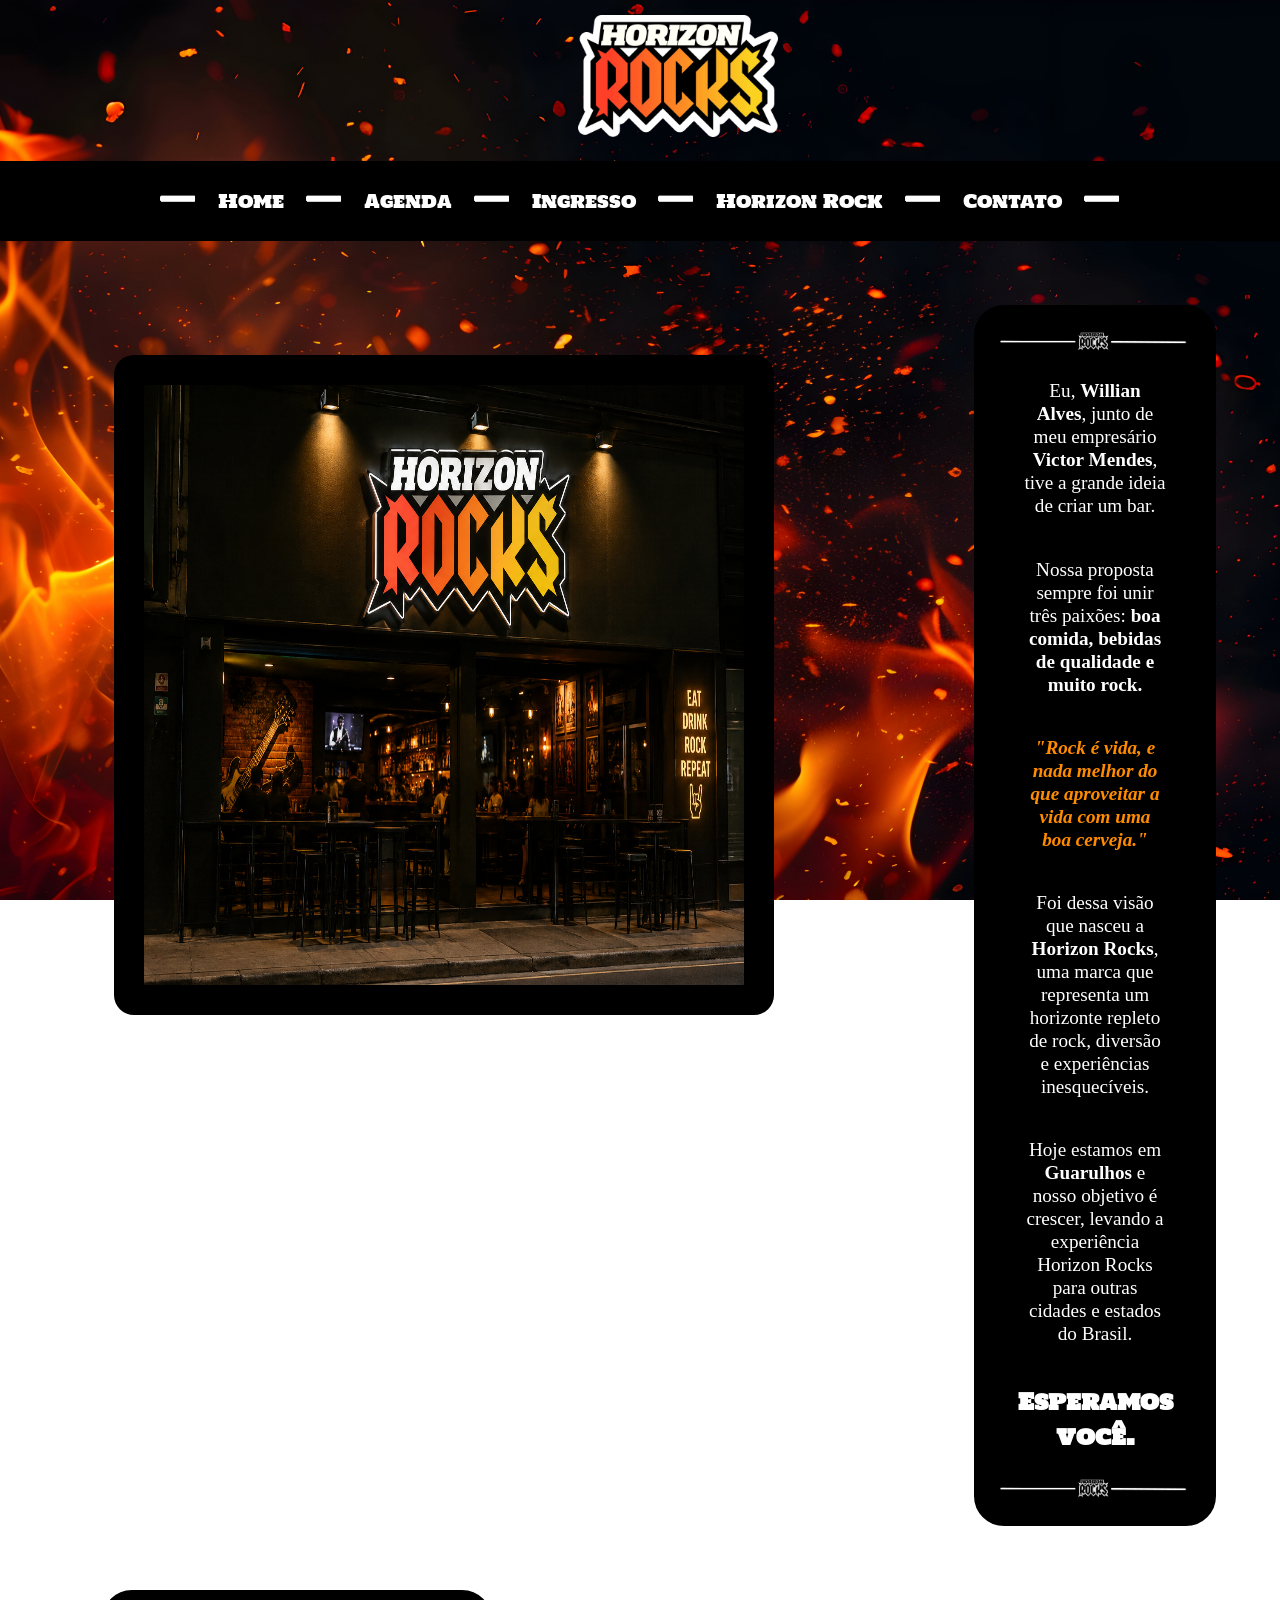
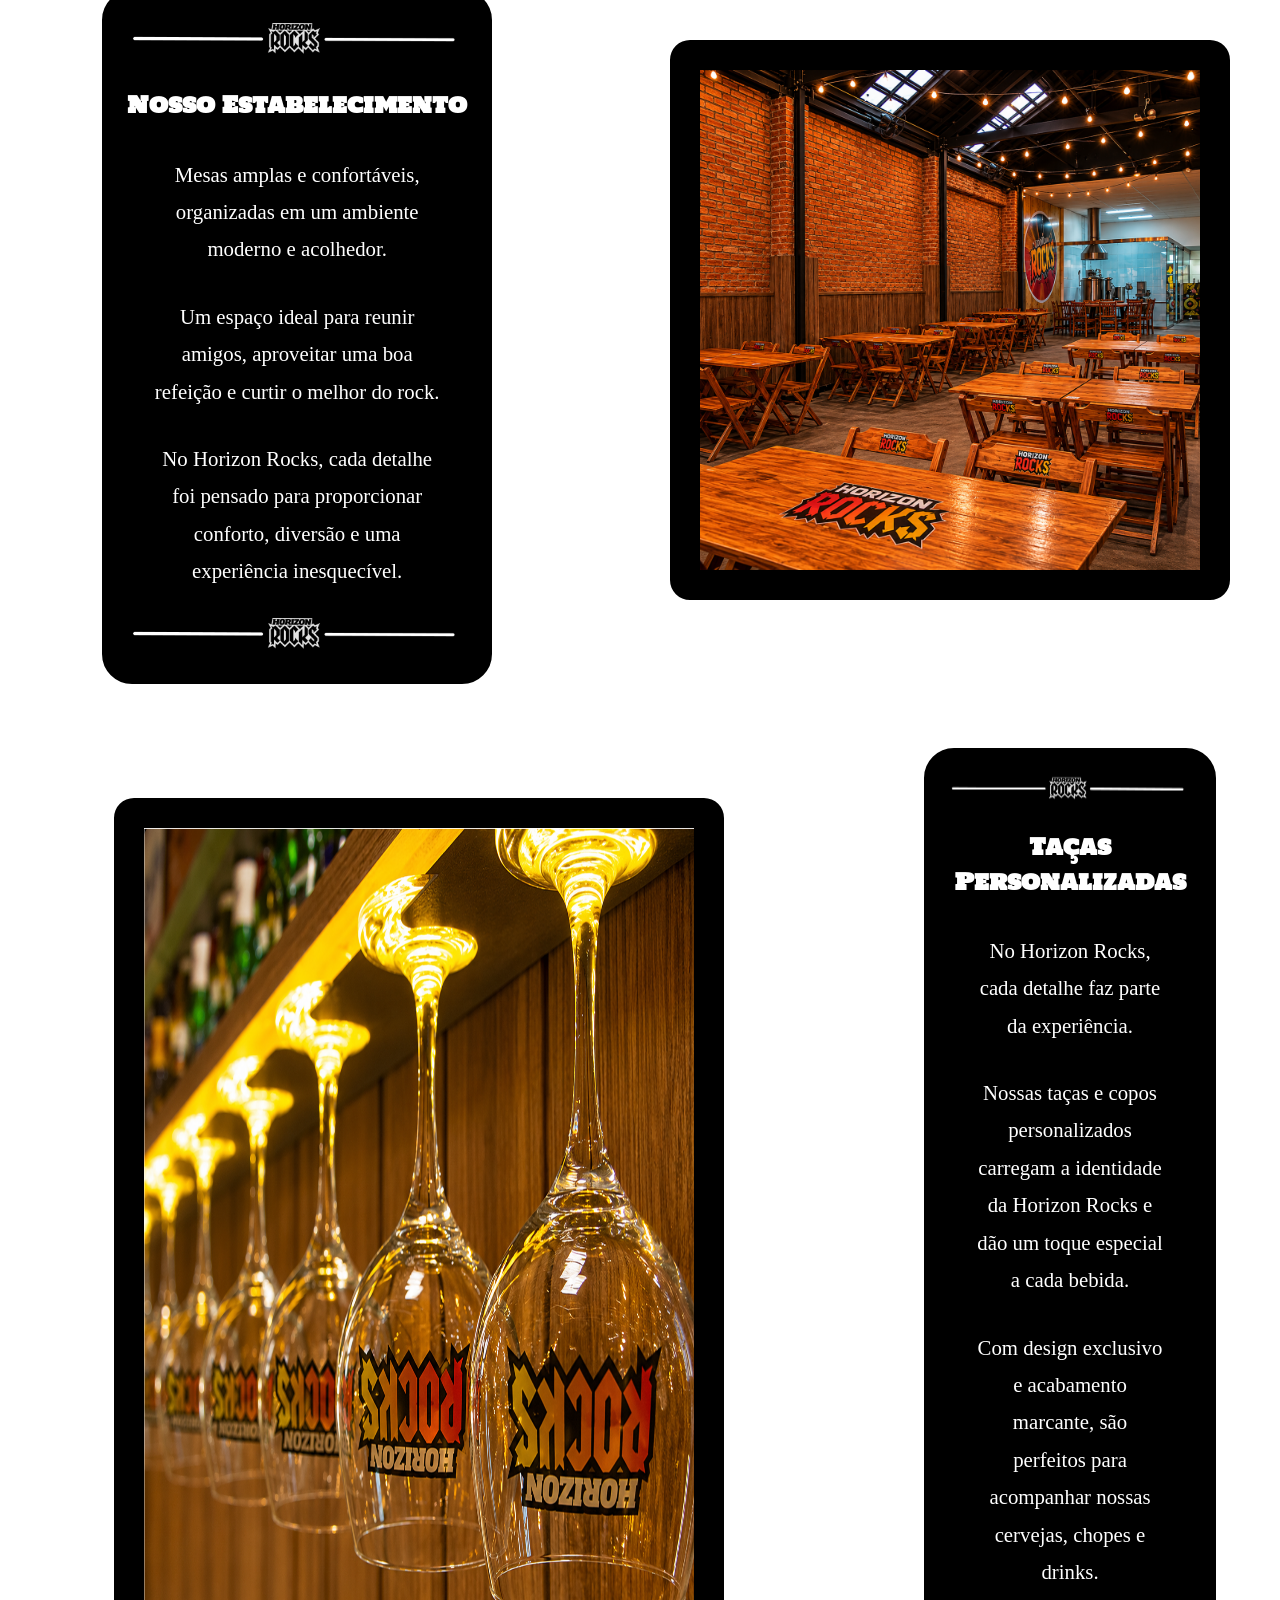
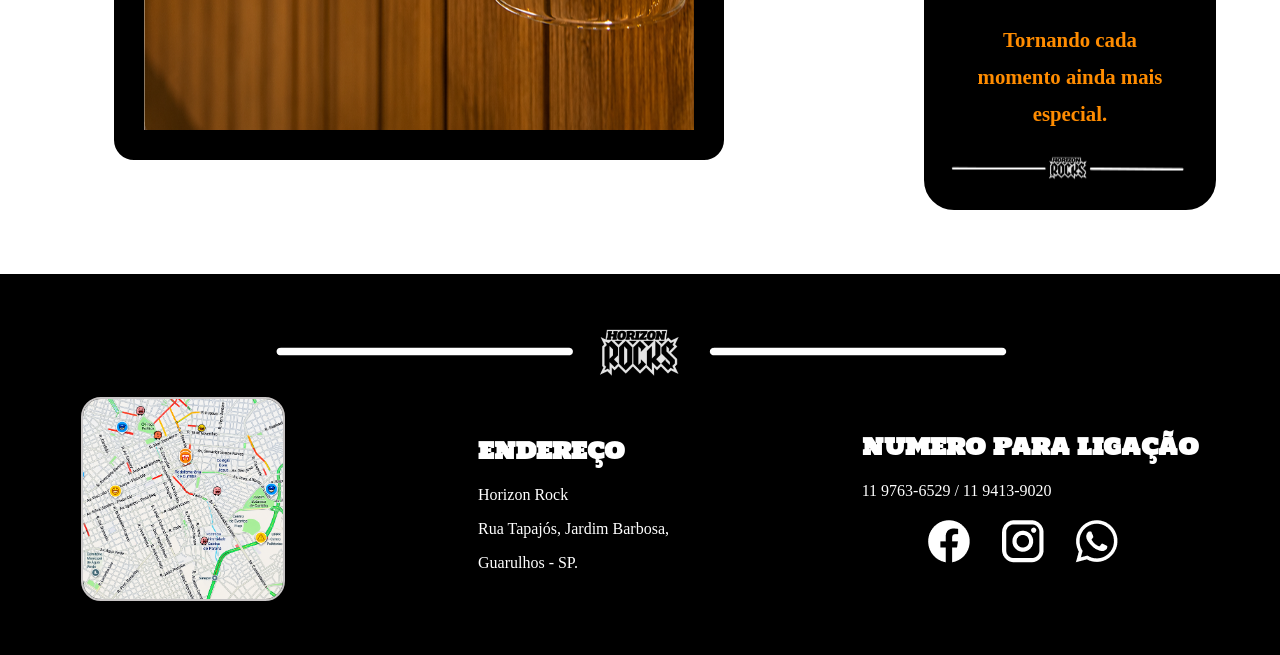
<file: horizon_rock.html>
<!DOCTYPE html>
<html lang="pt-br">

<head>
    <meta charset="UTF-8">
    <meta name="viewport" content="width=device-width, initial-scale=1.0">
    <link rel="stylesheet" href="css/estilo.css">
    <link href="https://fonts.googleapis.com/css2?family=Holtwood+One+SC&display=swap" rel="stylesheet">
    <title>Horizon Rock</title>
</head>

<body>
    <a href="index.html">
        <img src="img/LOGO.png" class="logo">
    </a>

    <nav>
        <img src="img/linha_nav.png" width="50" height="50">
        <a href="index.html" class="home">Home</a>
        <img src="img/linha_nav.png" width="50" height="50">
        <a href="agenda.html" class="agenda">Agenda</a>
        <img src="img/linha_nav.png" width="50" height="50">
        <a href="ingresso.html" class="ingresso">Ingresso</a>
        <img src="img/linha_nav.png" width="50" height="50">
        <a href="horizon_rock.html" class="rock">Horizon Rock</a>
        <img src="img/linha_nav.png" width="50" height="50">
        <a href="contato.html" class="contato">Contato</a>
        <img src="img/linha_nav.png" width="50" height="50">
    </nav>

    <main>

        <div class="container">
            <img src="img/Fachada vibrante.png" class="img_23">

            <div class="card5">
                <img src="img/img_1.png" class="img_1">

                <p>
                    Eu, <strong>Willian Alves</strong>, junto de meu empresário
                    <strong>Victor Mendes</strong>, tive a grande ideia de criar um bar.
                </p>

                <p>
                    Nossa proposta sempre foi unir três paixões:
                    <strong>boa comida, bebidas de qualidade e muito rock.</strong>
                </p>

                <p class="slogan">
                    "Rock é vida, e nada melhor do que aproveitar a vida com uma boa cerveja."
                </p>

                <p>
                    Foi dessa visão que nasceu a <strong>Horizon Rocks</strong>,
                    uma marca que representa um horizonte repleto de rock,
                    diversão e experiências inesquecíveis.
                </p>

                <p>
                    Hoje estamos em <strong>Guarulhos</strong> e nosso objetivo é crescer,
                    levando a experiência Horizon Rocks para outras cidades e estados do Brasil.
                </p>

                <h2>Esperamos você.</h2>

                <img src="img/img_1.png" class="img_1">
            </div>
        </div>

        <div class="container_02">
            <div class="card6">
                <img src="img/img_1.png" class="img_1">

                <h2>Nosso Estabelecimento</h2>

                <p>
                    Mesas amplas e confortáveis, organizadas em um ambiente moderno
                    e acolhedor.
                </p>

                <p>
                    Um espaço ideal para reunir amigos, aproveitar uma boa refeição
                    e curtir o melhor do rock.
                </p>

                <p>
                    No Horizon Rocks, cada detalhe foi pensado para proporcionar
                    conforto, diversão e uma experiência inesquecível.
                </p>

                <img src="img/img_1.png" class="img_1">
            </div>

            <img src="img/Restaurante Industrial.png" class="img_24">
        </div>

        <div class="container">
            <img src="img/Taças Horizon Rocks.png" class="img_25">

            <div class="card7">
                <img src="img/img_1.png" class="img_1">

                <h2>Taças Personalizadas</h2>

                <p>
                    No Horizon Rocks, cada detalhe faz parte da experiência.
                </p>

                <p>
                    Nossas taças e copos personalizados carregam a identidade da
                    Horizon Rocks e dão um toque especial a cada bebida.
                </p>

                <p>
                    Com design exclusivo e acabamento marcante, são perfeitos para
                    acompanhar nossas cervejas, chopes e drinks.
                </p>

                <p class="destaque">
                    Tornando cada momento ainda mais especial.
                </p>

                <img src="img/img_1.png" class="img_1">
            </div>
        </div>

    </main>

    <footer>
        <div class="logo-footer">
            <img src="img/footer.png" alt="Horizon Rocks">
        </div>

        <div class="conteudo-footer">

            <div>
                <img src="img/mapa.png" class="imagem6">
            </div>

            <div>
                <h2>ENDEREÇO</h2>
                <p>Horizon Rock</p>
                <p>Rua Tapajós, Jardim Barbosa,</p>
                <p>Guarulhos - SP.</p>
            </div>

            <div>
                <h2>NUMERO PARA LIGAÇÃO</h2>
                <p>11 9763-6529 / 11 9413-9020</p>
                <img src="img/iconis.png">
            </div>
        </div>
    </footer>
</body>

</html>
</file>
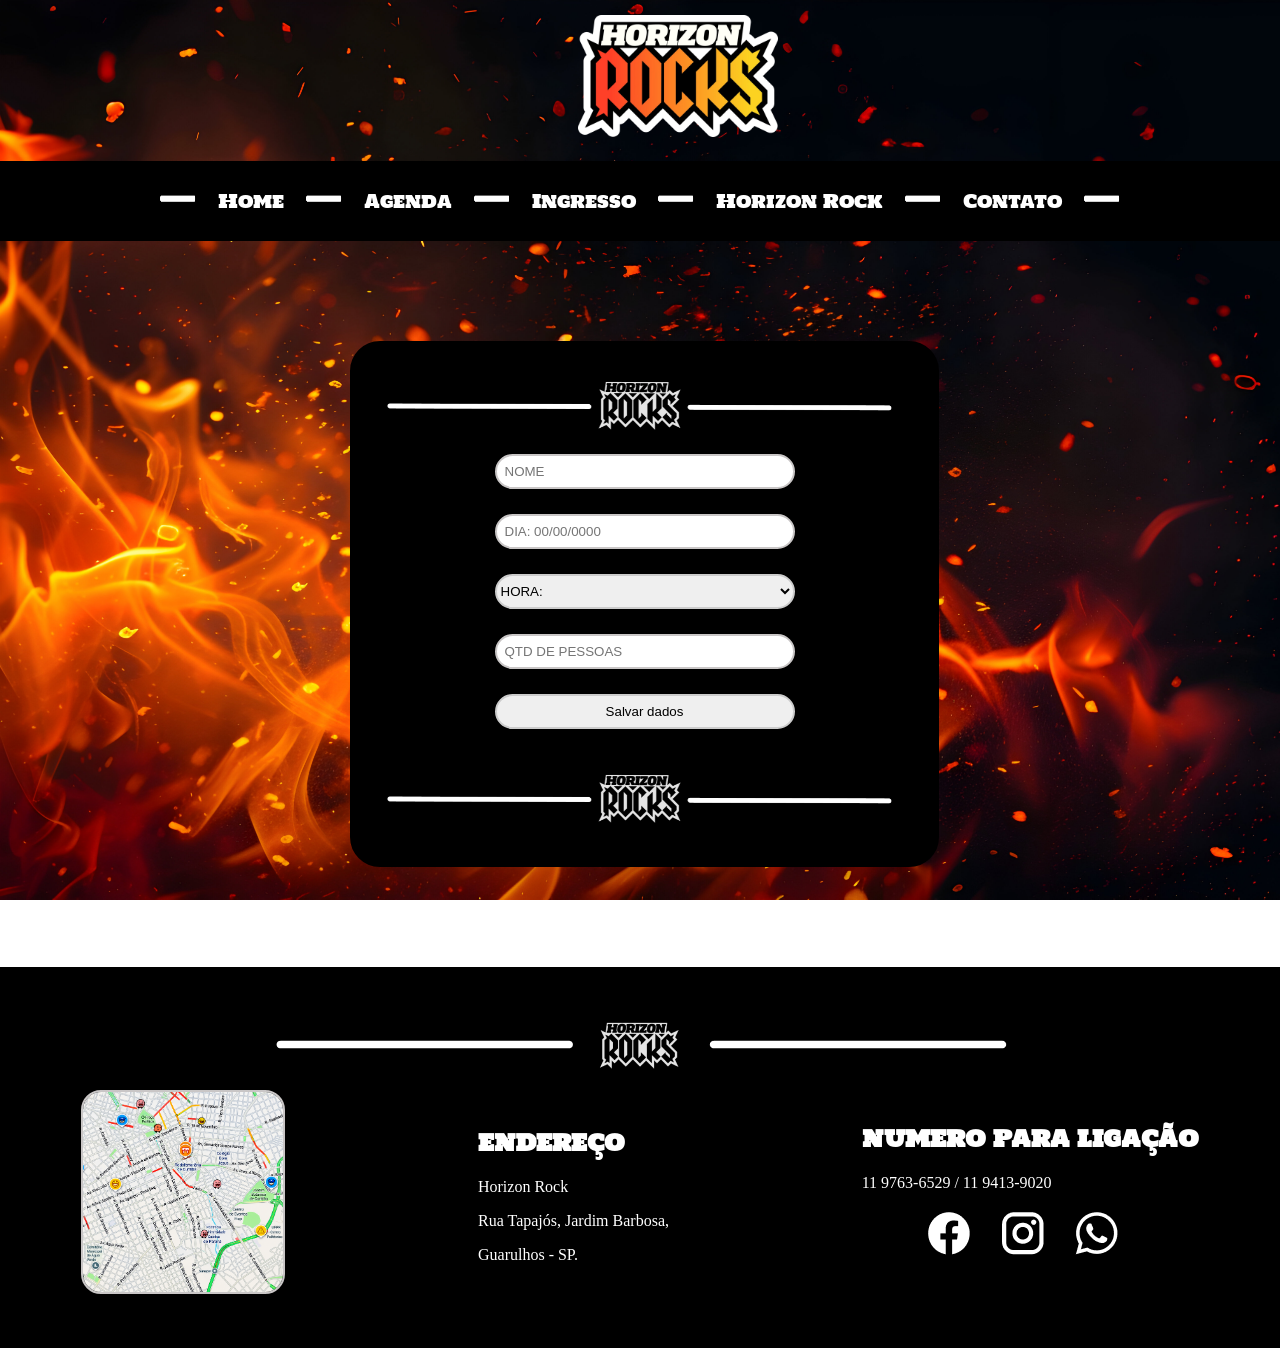
<file: ingresso.html>
<!DOCTYPE html>
<html lang="pt-br">

<head>
    <meta charset="UTF-8">
    <meta name="viewport" content="width=device-width, initial-scale=1.0">
    <link rel="stylesheet" href="css/estilo.css">
    <link href="https://fonts.googleapis.com/css2?family=Holtwood+One+SC&display=swap" rel="stylesheet">
    <title>Ingresso</title>
</head>

<body>
    <a href="index.html">
        <img src="img/LOGO.png" class="logo">
    </a>

    <nav>
        <img src="img/linha_nav.png" width="50" height="50">
        <a href="index.html" class="home">Home</a>
        <img src="img/linha_nav.png" width="50" height="50">
        <a href="agenda.html" class="agenda">Agenda</a>
        <img src="img/linha_nav.png" width="50" height="50">
        <a href="ingresso.html" class="ingresso">Ingresso</a>
        <img src="img/linha_nav.png" width="50" height="50">
        <a href="horizon_rock.html" class="rock">Horizon Rock</a>
        <img src="img/linha_nav.png" width="50" height="50">
        <a href="contato.html" class="contato">Contato</a>
        <img src="img/linha_nav.png" width="50" height="50">
    </nav>

    <main class="main_ingresso">
        <div class="card4">
            <img src="img/img_1.png" class="img_1">

            <section class="formulario">

                <form id="formContato">
                    <input type="text" placeholder="NOME" required class="input_nome">

                    <input type="text" placeholder="DIA: 00/00/0000" required class="input_dia">

                    <select required class="input_form">
                        <option value="">HORA:</option>
                        <option value="20:00">20:00</option>
                        <option value="20:30">20:30</option>
                        <option value="21:00">21:00</option>
                        <option value="21:00">21:30</option>
                        <option value="21:00">22:00</option>
                        <option value="21:00">22:30</option>
                        <option value="21:00">23:00</option>
                        <option value="21:00">23:30</option>
                        <option value="21:00">00:00</option>
                    </select>

                    <input type="tel" placeholder="QTD DE PESSOAS" required class="input_qtd">

                    <button type="submit" class="bto_salv">Salvar dados</button>

                    <div id="resultado"></div>

                </form>

            </section>

            <img src="img/img_1.png" class="img_1">
        </div>
    </main>

    <footer>
        <div class="logo-footer">
            <img src="img/footer.png" alt="Horizon Rocks">
        </div>

        <div class="conteudo-footer">

            <div>
                <img src="img/mapa.png" class="imagem6">
            </div>

            <div>
                <h2>ENDEREÇO</h2>
                <p>Horizon Rock</p>
                <p>Rua Tapajós, Jardim Barbosa,</p>
                <p>Guarulhos - SP.</p>
            </div>

            <div>
                <h2>NUMERO PARA LIGAÇÃO</h2>
                <p>11 9763-6529 / 11 9413-9020</p>
                <img src="img/iconis.png">
            </div>
        </div>
    </footer>

    <script src="js/app.js"></script>
</body>

</html>
</file>
<file: css/estilo.css>
body {
    background-image: url('../img/fundo2.jpg');
    background-size: cover;
    background-position: center;
    background-repeat: no-repeat;
    background-attachment: fixed;
    margin: 0;
    padding: 0;
}

h2{
    font-family: 'Holtwood One SC', serif;
    font-size: 22px;
}

a{
    font-family: 'Holtwood One SC', serif;
    font-size: 22px;
}

.logo{
    width: 200px;
    height: auto;
    padding: 15px 40px;
    margin-left: 42%;
}

nav {
    background-color: #000000;
    color: #000000;
    text-align: center;
    display: flex;
    justify-content: center;
    align-items: center;
    padding: 15px 40px;
}

nav h2 {
    color: #000;
    margin-bottom: 10px;
}

nav a {
    color: #fff;
    text-decoration: none;
    margin: 0 15px;
    font-size: 18px;
    gap: 20px;
}

nav a:hover {
    color: #c57e14;
}

.card{
    width: 40%;
    background-color: #000;
    color: #fff;
    border: 20px solid #000;
    border-radius: 30px;

    display: flex;
    flex-direction: column;
    justify-content: space-between;
}

.card0{
    width: 28%;
    background-color: #000;
    color: #fff;
    border: 20px solid #000;
    border-radius: 30px;
    
    display: flex;
    flex-direction: column;
    justify-content: space-between;
}

.card0 p{
    font-size: 1.0rem;
    line-height: 1.8;
    text-align: justify;
    padding: 20px;
    margin: 0;
}

.imagem7{
    width: 560px;
    height: 530px;
    border: 30px solid #000000;
    border-radius: 20px;;
    margin: 40px;
}

.card1{
    width: 50%;
    background-color: #000;
    color: #fff;
    border: 20px solid #000;
    border-radius: 30px;

    display: flex;
    flex-direction: column;
    justify-content: space-between;
}

.container_01{
    display: flex;
    justify-content: center;
    gap: 10%;
}

.card2{
    width: 28%;
    background-color: #000;
    color: #fff;
    border: 20px solid #000;
    border-radius: 30px;
    margin-left: 5%;
    display: flex;
    flex-direction: column;
    justify-content: space-between;
}

.card2 p{
    font-size: 1.0rem;
    line-height: 1.8;
    text-align: justify;
    padding: 20px;
    margin: 0;
}

.img_21{
    width: 500px;
    height: 560px;
    border: 30px solid #000000;
    border-radius: 20px;;
    margin: 40px;
}

.card3{
    width: 45%;
    background-color: #000;
    color: #fff;
    border: 20px solid #000;
    border-radius: 30px;

    display: flex;
    flex-direction: column;
    justify-content: space-between;
}

.card3 p{
    font-size: 1.0rem;
    line-height: 1.8;
    text-align: justify;
    padding: 20px;
    margin: 0;
}

.card4{
    width: 90%;
    max-width: 1200px;
    margin: 0 auto;
    background-color: #000000;
    color: #fff;
    border: 20px solid #000000;
    border-radius: 30px;
    margin-right: 50%;
}

.card5{
    width: 50%;
    max-width: 1200px;
    background-color: #000;
    color: #fff;
    border: 20px solid #000;
    border-radius: 30px;
    
    display: flex;
    flex-direction: column;
    justify-content: space-between;
}

.card5 h2{
    text-align: center;
}

.card5 p{
    font-size: 1.2rem;
    line-height: 1.2;
    text-align: center;
    margin: 20px 30px;
}

.slogan{
    font-size: 1.6rem;
    font-style: italic;
    font-weight: bold;
    color: #ff8c00;
}

.img_23{
    width: 600px;
    height: 600px;
    border: 30px solid #000000;
    border-radius: 20px;
    margin-left: 5%;
    margin: 50px;
}

.container_02{
    display: flex;
    justify-content: center;
    gap: 10%;
}

.card6{
    width: 40%;

    background-color: #000;
    color: #fff;
    border: 20px solid #000;
    border-radius: 30px;
    margin-left: 8%;
    display: flex;
    flex-direction: column;
    justify-content: space-between;
}

.card6 h2{
    text-align: center;
}

.card6 p{
    text-align: center;
    font-size: 1.3rem;
    line-height: 1.8;
    margin: 15px 30px;
}

.img_24{
    width: 500px;
    height: 500px;

    border: 30px solid #000;
    border-radius: 20px;

    margin: 50px;
}

.card7{
    width: 50%;
    background-color: #000;
    color: #fff;
    border: 20px solid #000;
    border-radius: 30px;

    display: flex;
    flex-direction: column;
    justify-content: center;
}

.card7 h2{
    text-align: center;
}

.card7 p{
    text-align: center;
    font-size: 1.3rem;
    line-height: 1.8;
    margin: 15px 30px;
}

.destaque{
    color: #ff8c00;
    font-weight: bold;
    font-size: 1.5rem;
}

.img_25{
    width: 550px;
    height: auto;
    border: 30px solid #000;
    border-radius: 20px;
    margin: 50px;
}

.card8{
    width: 90%;
    max-width: 1200px;
    background-color: #000000;
    color: #fff;
    border: 20px solid #000000;
    border-radius: 30px;
    margin-left: 5%;
}

.card9{
    width: 40%;
    background-color: #000;
    color: #fff;
    border: 20px solid #000;
    border-radius: 30px;

    display: flex;
    flex-direction: column;
    justify-content: space-between;
}

.card10{
    width: 50%;
    max-width: 1200px;
    background-color: #000;
    color: #fff;
    border: 20px solid #000;
    border-radius: 30px;

    display: flex;
    flex-direction: column;
    justify-content: space-between;
}

.card11{
    width: 50%;
    max-width: 1200px;
    background-color: #000;
    color: #fff;
    border: 20px solid #000;
    border-radius: 30px;

    display: flex;
    flex-direction: column;
    justify-content: space-between;
}

.card12{
    width: 50%;
    max-width: 1200px;
    background-color: #000;
    color: #fff;
    border: 20px solid #000;
    border-radius: 30px;

    display: flex;
    flex-direction: column;
    justify-content: space-between;
}

.card13{
    width: 50%;
    max-width: 1200px;
    background-color: #000;
    color: #fff;
    border: 20px solid #000;
    border-radius: 30px;

    display: flex;
    flex-direction: column;
    justify-content: space-between;
}

.card14{
    width: 50%;
    max-width: 1200px;
    background-color: #000;
    color: #fff;
    border: 20px solid #000;
    border-radius: 30px;

    display: flex;
    flex-direction: column;
    justify-content: space-between;
}

.card15{
    width: 50%;
    max-width: 1200px;
    background-color: #000;
    color: #fff;
    border: 20px solid #000;
    border-radius: 30px;

    display: flex;
    flex-direction: column;
    justify-content: space-between;
}

.card16{
    width: 50%;
    max-width: 1200px;
    background-color: #000;
    color: #fff;
    border: 20px solid #000;
    border-radius: 30px;

    display: flex;
    flex-direction: column;
    justify-content: space-between;
}

.card17{
    width: 50%;
    max-width: 1200px;
    background-color: #000;
    color: #fff;
    border: 20px solid #000;
    border-radius: 30px;

    display: flex;
    flex-direction: column;
    justify-content: space-between;
}

.card18{
    width: 50%;
    max-width: 1200px;
    background-color: #000;
    color: #fff;
    border: 20px solid #000;
    border-radius: 30px;

    display: flex;
    flex-direction: column;
    justify-content: space-between;
}

.card19{
    width: 50%;
    max-width: 1200px;
    background-color: #000;
    color: #fff;
    border: 20px solid #000;
    border-radius: 30px;

    display: flex;
    flex-direction: column;
    justify-content: space-between;
}

.card20{
    width: 50%;
    max-width: 1200px;
    background-color: #000;
    color: #fff;
    border: 20px solid #000;
    border-radius: 30px;

    display: flex;
    flex-direction: column;
    justify-content: space-between;
}

.card21{
    width: 50%;
    max-width: 1200px;
    background-color: #000;
    color: #fff;
    border: 20px solid #000;
    border-radius: 30px;

    display: flex;
    flex-direction: column;
    justify-content: space-between;
}

.img_1{
    width: 100%;
    height: auto;
    display: block;
}

.img_0{
    width: 400px;
    height: 500px;
    border: 30px solid #000000;
    border-radius: 20px;
    margin-left: 5%;
    margin: 70px;
}

.container{
    padding: 5%;
    display: flex;
    gap: 150px;
}

.container2{
    display: flex;
    background-color: #000;
}

.comer_img{
    margin-left: 15%;
    margin-right: 5%;
}

.comer_img2{
    margin-right: 5%;
}

.container_border{
    background-color: #000;
}

.imagem_border{
    margin-left: 18%;
    margin-bottom: 30px;
}

.imagem4{
    width: 313px;
    height: auto;
}

.imagem3{
    width: 300px;
    height: auto;
}

.imagem2{
    margin-left: 10%;
    margin-right: 10%;
    width: 1092px;
    height: 90px;
}

.imagem6{
    width: 200px;
    height: auto;
    border: 2px solid #c9c6c6;
    border-radius: 20px;
}

footer{
    background-color: #000;
    color: #fff;
    padding: 50px 0px;
}

.conteudo-footer{
    display: flex;
    justify-content: space-around;
    align-items: center;
    gap: 30px;
    flex-wrap: wrap;
    margin-top: -160px;
}

.logo-footer{
    text-align: center;
    margin-bottom: 30px;
}

.titulo_no_horion_tem{
    text-align: center;
    color: #fff;
    font-size: 50px;
    font-weight: bold;
    margin-top: -60px;
}

.formulario form{
    display: flex;
    flex-direction: column;
    gap: 25px;
    width: 300px;
    margin: 0 auto;
}

.input_nome{
    border: 2px solid #c9c6c6;
    border-radius: 20px;
    padding: 8px;
}

.input_dia{
    border: 2px solid #c9c6c6;
    border-radius: 20px;
    padding: 8px;
}

.input_form{
    height: 35px;
    border-radius: 20px;
    border: 2px solid #ccc;
    box-sizing: border-box;
}

.input_qtd{
    border: 2px solid #c9c6c6;
    border-radius: 20px;
    padding: 8px;
}

.bto_salv{
    height: 35px;
    border-radius: 20px;
    border: 2px solid #ccc;
    box-sizing: border-box;
}

.main_ingresso{
    margin-left: 250px;
    margin-right: 220px;
    padding: 100px;
}

.img_ingresso{
    width: 600px;
    height: auto;
    margin-left: 90px;
}

.img_7{
    width: 400px;
    height: 400px;
    border: 30px solid #000000;
    border-radius: 20px;
    margin-left: 5%;
    margin: 70px;
}

.img_8{
    width: 400px;
    height: 400px;
    border: 30px solid #000000;
    border-radius: 20px;
    margin-left: 5%;
    margin: 70px;
}

.img_9{
    width: 400px;
    height: 400px;
    border: 30px solid #000000;
    border-radius: 20px;
    margin-left: 5%;
    margin: 70px;
}

.img_10{
    width: 400px;
    height: 400px;
    border: 30px solid #000000;
    border-radius: 20px;
    margin-left: 5%;
    margin: 70px;
}

.img_11{
    width: 400px;
    height: 400px;
    border: 30px solid #000000;
    border-radius: 20px;
    margin-left: 5%;
    margin: 70px;
}

.img_12{
    width: 400px;
    height: 400px;
    border: 30px solid #000000;
    border-radius: 20px;
    margin-left: 5%;
    margin: 70px;
}

.img_13{
    width: 400px;
    height: 400px;
    border: 30px solid #000000;
    border-radius: 20px;
    margin-left: 5%;
    margin: 70px;
}

.img_14{
    width: 400px;
    height: 400px;
    border: 30px solid #000000;
    border-radius: 20px;
    margin-left: 5%;
    margin: 70px;
}

.img_15{
    width: 400px;
    height: 400px;
    border: 30px solid #000000;
    border-radius: 20px;
    margin-left: 5%;
    margin: 70px;
}

.img_16{
    width: 400px;
    height: 400px;
    border: 30px solid #000000;
    border-radius: 20px;
    margin-left: 5%;
    margin: 70px;
}

.img_17{
    width: 400px;
    height: 400px;
    border: 30px solid #000000;
    border-radius: 20px;
    margin-left: 5%;
    margin: 70px;
}

.img_18{
    width: 400px;
    height: 400px;
    border: 30px solid #000000;
    border-radius: 20px;
    margin-left: 5%;
    margin: 70px;
}

.img_19{
    width: 400px;
    height: 400px;
    border: 30px solid #000000;
    border-radius: 20px;
    margin-left: 8%;
    margin: 100px;
}

.img_20{
    width: 800px;
    height: 560px;
    border: 30px solid #000000;
    border-radius: 20px;
    margin-left: 8%;
    margin: 50px;
}

.img_22{
    width: 800px;
    height: 560px;
    border: 30px solid #000000;
    border-radius: 20px;;
    margin: 40px;
}

.img_26{
    width: 600px;
    height: 400px;
    border: 30px solid #000000;
    border-radius: 20px;
    margin: 50px;
}
</file>
